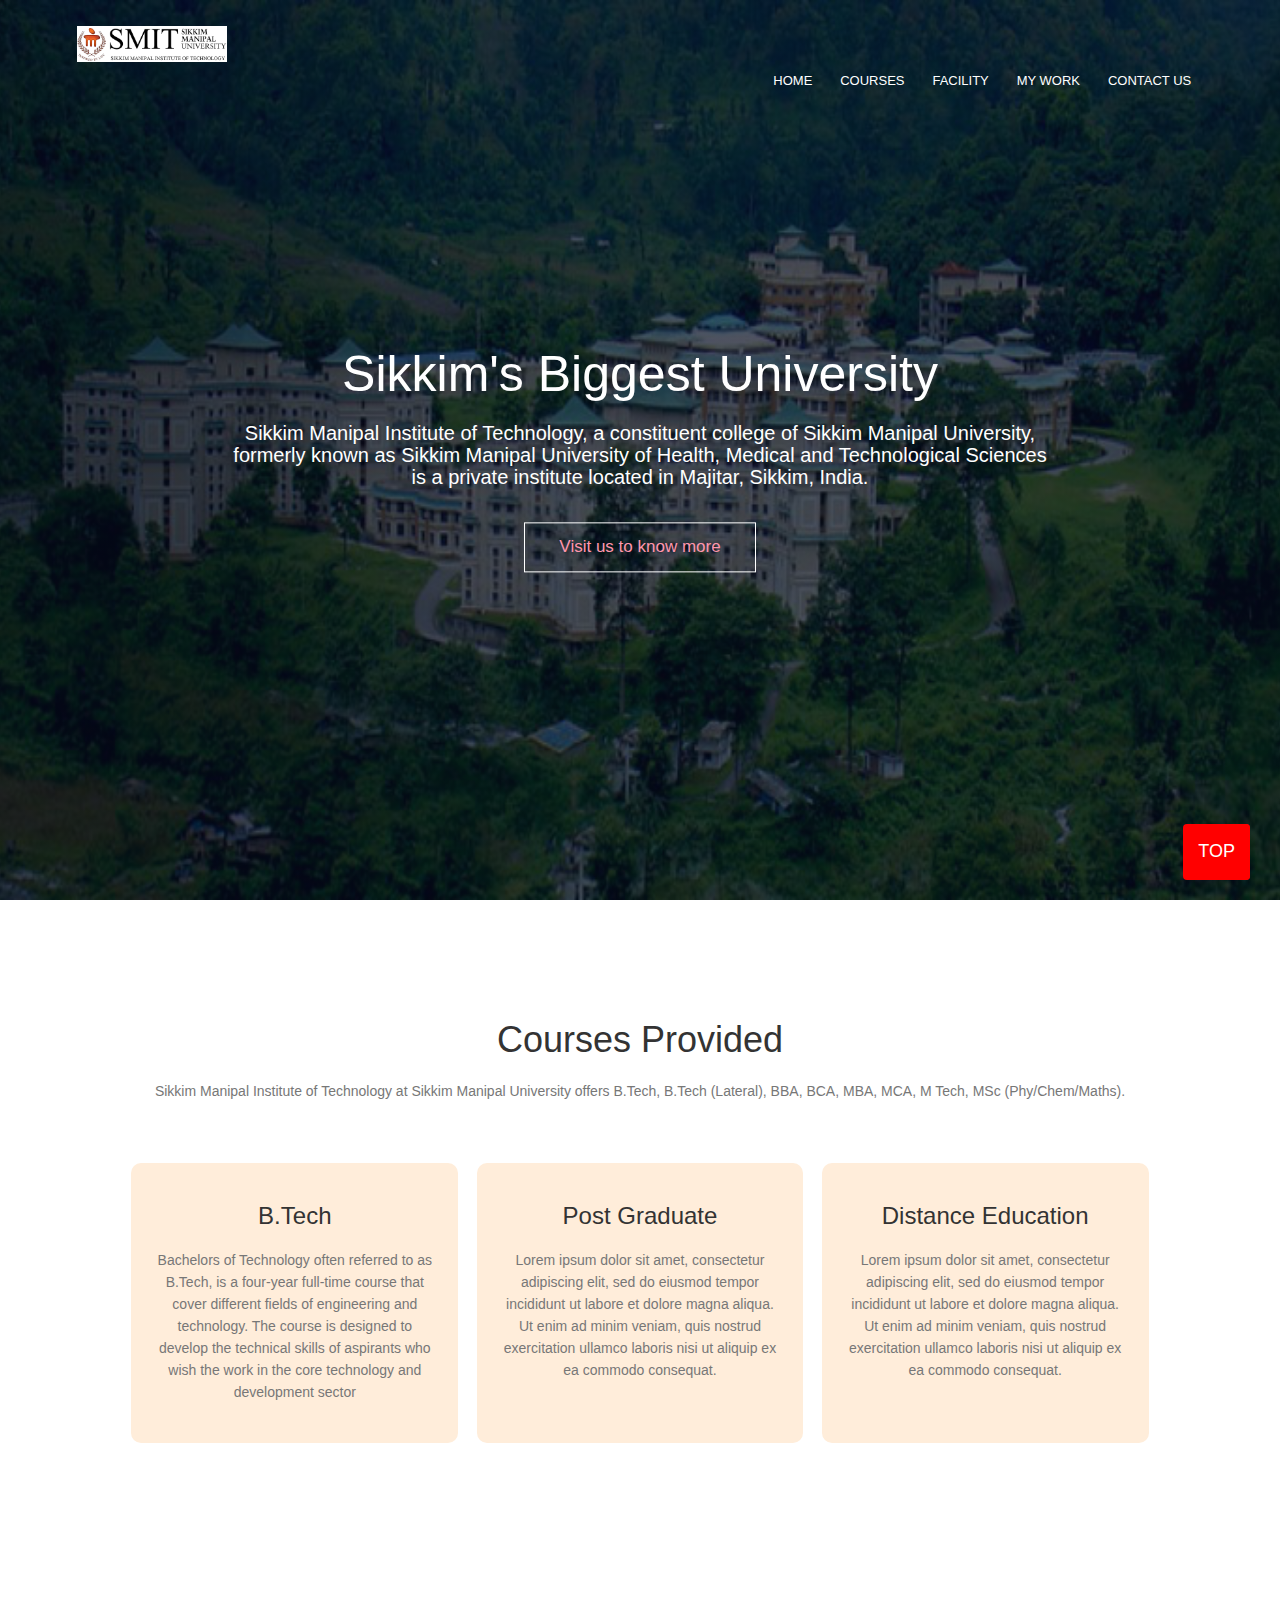
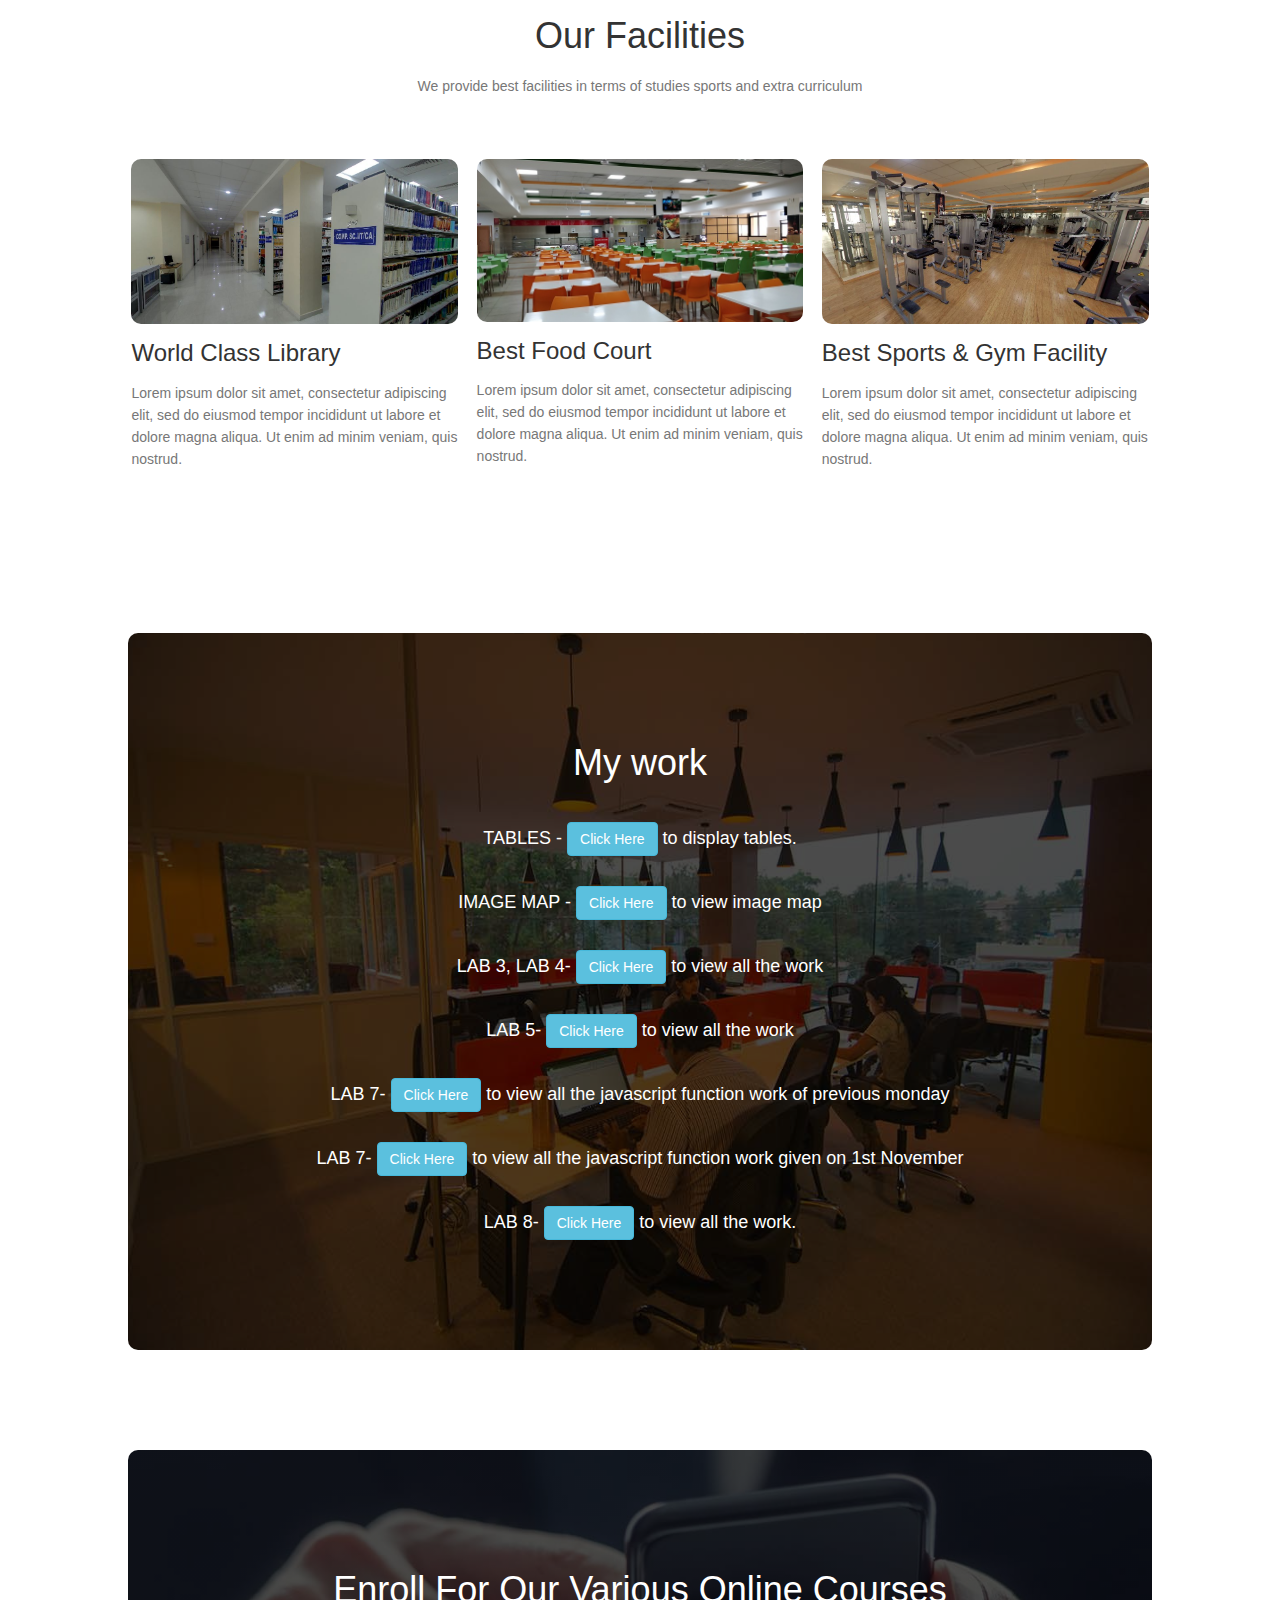
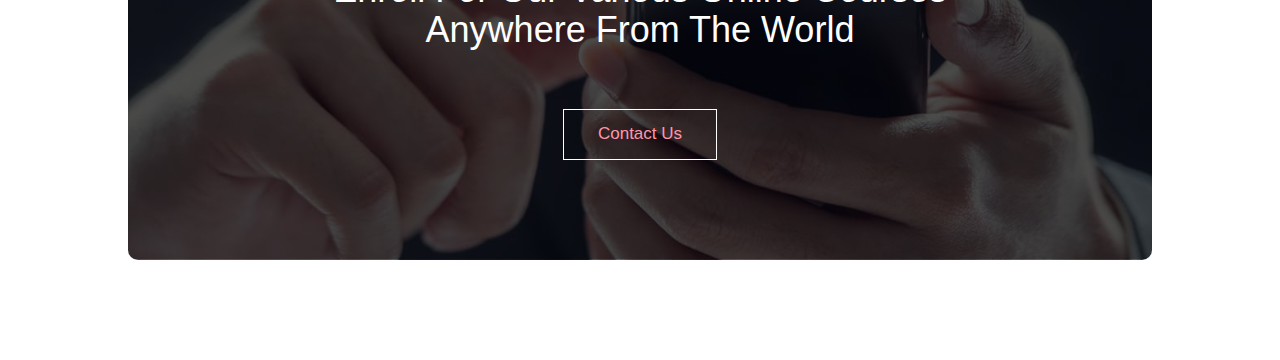
<file: index.html>
<!DOCTYPE html>
<html lang="en" dir="ltr">
  <head>
    <meta charset="utf-8">
    <title>SMIT, MAJHITAR</title>

    <link rel="stylesheet" href="page.css">
    <link rel="stylesheet" href="https://maxcdn.bootstrapcdn.com/bootstrap/3.4.1/css/bootstrap.min.css">
<script src="https://ajax.googleapis.com/ajax/libs/jquery/3.5.1/jquery.min.js"></script>
<script src="https://maxcdn.bootstrapcdn.com/bootstrap/3.4.1/js/bootstrap.min.js"></script>
<script src="https://code.jquery.com/jquery-3.4.1.js"></script>




  </head>
  <body>


    <section class="header">
      <nav>
        <a href="index.html"><img src="images/smitlogo.png">
          <div class="nav-links">
            <ul>
              <li><a href="#home">HOME</a></li>
              <li><a href="#Course">COURSES</a></li>
              <li><a href="#Facility">FACILITY</a></li>
              <li><a href="#Work">MY WORK</a></li>
              <li><a href="#Contact">CONTACT US</a></li>
              </ul>
            </div>
      </nav>
    <div class="text-box" id="home">
      <h1>Sikkim's Biggest University</h1>
      <p>Sikkim Manipal Institute of Technology, a constituent college of Sikkim Manipal University, <br>formerly known as Sikkim Manipal University of Health, Medical and Technological Sciences<br> is a private institute located in Majitar, Sikkim, India.</p>
      <a href="#" class="hero-btn">Visit us to know more</a>
    </div>
  </section>

  <section class="course" id="Course">
    <h1>Courses Provided</h1>
    <p>Sikkim Manipal Institute of Technology at Sikkim Manipal University offers B.Tech, B.Tech (Lateral), BBA, BCA, MBA, MCA, M Tech, MSc (Phy/Chem/Maths).</p>
    <div class="row">


      <div class="course-col">
        <h3>B.Tech</h3>
        <p>Bachelors of Technology often referred to as B.Tech, is a four-year full-time course that cover different fields of engineering and technology. The course is designed to develop the technical skills of aspirants who wish the work in the core technology and development sector</p>
      </div>
      <div class="course-col">
        <h3>Post Graduate</h3>
        <p>Lorem ipsum dolor sit amet, consectetur adipiscing elit, sed do eiusmod tempor incididunt ut labore et dolore magna aliqua. Ut enim ad minim veniam, quis nostrud exercitation ullamco laboris nisi ut aliquip ex ea commodo consequat. </p>
      </div>
      <div class="course-col">
        <h3>Distance Education</h3>
        <p>Lorem ipsum dolor sit amet, consectetur adipiscing elit, sed do eiusmod tempor incididunt ut labore et dolore magna aliqua. Ut enim ad minim veniam, quis nostrud exercitation ullamco laboris nisi ut aliquip ex ea commodo consequat. </p>
      </div>
      </div>
  </section>

  <section class="facilities" id="Facility">
    <h1>Our Facilities</h1>
    <p>We provide best facilities in terms of studies sports and extra curriculum</p>
    <div class="row">
      <div class="facilities-col">
        <img src="images/library.jpg" alt="">
        <h3>World Class Library</h3>
        <p>Lorem ipsum dolor sit amet, consectetur adipiscing elit, sed do eiusmod tempor incididunt ut labore et dolore magna aliqua. Ut enim ad minim veniam, quis nostrud. </p>

      </div>

        <div class="facilities-col">
          <img src="images/marena.jpg" alt="">
          <h3>Best Food Court</h3>
          <p>Lorem ipsum dolor sit amet, consectetur adipiscing elit, sed do eiusmod tempor incididunt ut labore et dolore magna aliqua. Ut enim ad minim veniam, quis nostrud. </p>

        </div>
        <div class="facilities-col">
          <img src="images/gym1.jpg" alt="">
          <h3>Best Sports & Gym Facility</h3>
          <p>Lorem ipsum dolor sit amet, consectetur adipiscing elit, sed do eiusmod tempor incididunt ut labore et dolore magna aliqua. Ut enim ad minim veniam, quis nostrud. </p>

        </div>

    </div>
  </section>
  <section class="cta1" id="Work">
    <h1>My work</h1>
<div class="cta1-col">
<ul>


  <li>TABLES - <a href="table.html" class="btn btn-info" role="button">Click Here</a> to display tables.</li>
  <li style="padding-top: 30px;">IMAGE MAP - <a href="imagemap.html" class="btn btn-info" role="button">Click Here</a> to view image map</li>
    <li style="padding-top: 30px;">LAB 3, LAB 4- <a href="lab3.html" class="btn btn-info" role="button">Click Here</a> to view all the work</li>
  <li style="padding-top: 30px;">LAB 5- <a href="lab5.html" class="btn btn-info" role="button">Click Here</a> to view all the work</li>

    <li style="padding-top: 30px;">LAB 7- <a href="lab7.html" class="btn btn-info" role="button">Click Here</a> to view all the javascript function work of previous monday</li>
      <li style="padding-top: 30px;">LAB 7- <a href="lab7new.html" class="btn btn-info" role="button">Click Here</a> to view all the javascript function work given on 1st November</li>
      <li style="padding-top: 30px;">LAB 8- <a href="lab8.html" class="btn btn-info" role="button">Click Here</a> to view all the work.</li>

</ul>
</div>

  </section>


  <section class="cta" id="Contact">
    <h1>Enroll For Our Various Online Courses <br>Anywhere From The World</h1>
    <a href="" class="hero-btn ">Contact Us</a>

  </section>



  <button type="submit" onclick="topFunction()" id="myBtn" title="Go to top">Top</button>




<a href="" class="hero-btn" onclick="topFunction()" id="myBtn" >TOP</a>


  </body>
  <link rel="stylesheet" href="java.js">
</html>
</file>
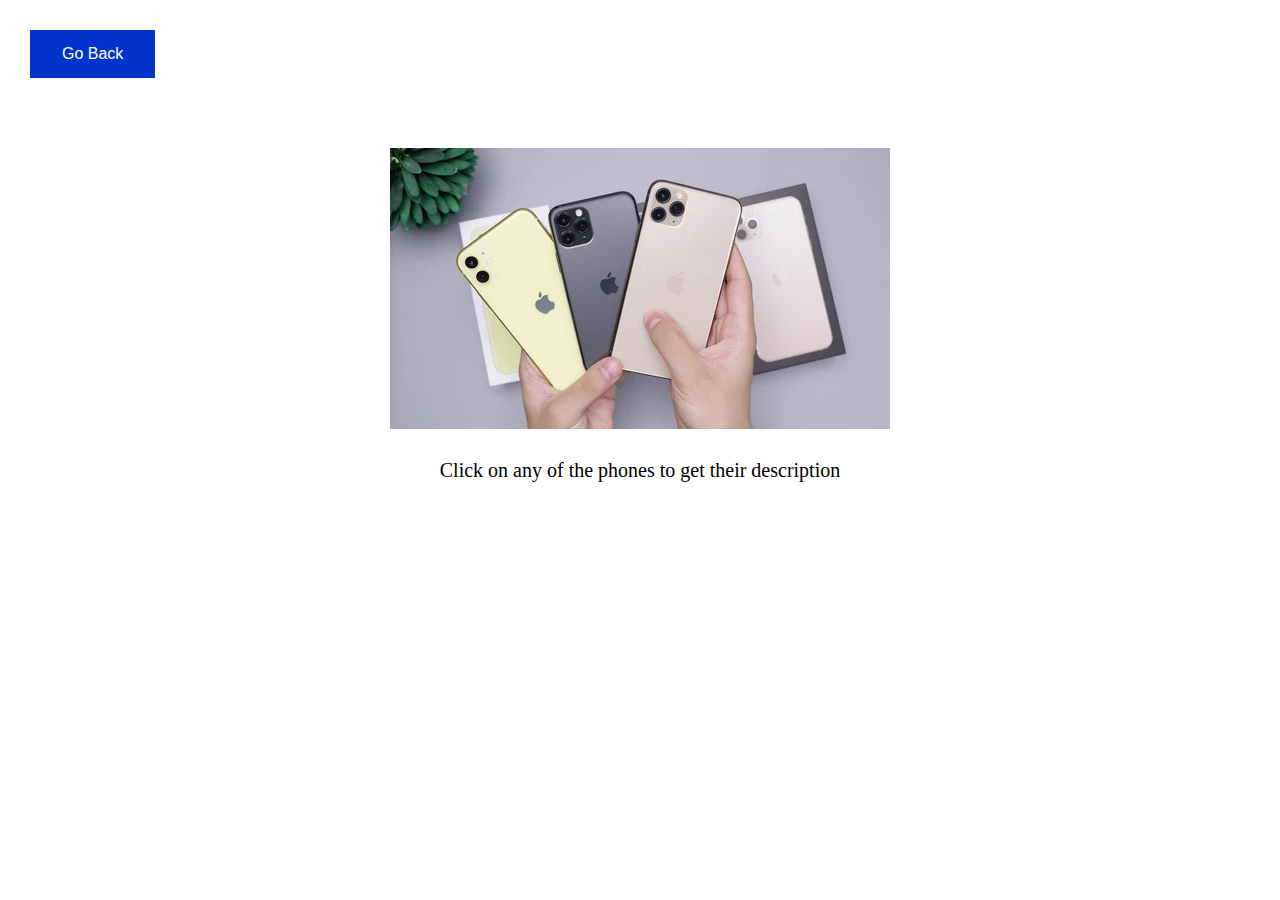
<file: imagemap.html>
<!DOCTYPE html>
<html lang="en" dir="ltr">
  <head>
    <meta charset="utf-8">
    <link rel="stylesheet" href=page.css>
    <title>IMAGE MAP</title>
  </head>
  <body>
    <button class="button" onclick="goBack()">Go Back</button>

  <script>
  function goBack() {
   window.history.back();
  }
  </script>
  <div style="display:flex; justify-content: center; align-items: center; height:100%; margin-top:40px;">
    <img src="images/iphone.webp" usemap="#image-map" >
  </div>

<p style="text-align:center; font-size:20px; margin-top:20px; color:black;">Click on any of the phones to get their description</p>


<map name="image-map">
    <area target="" alt="Iphone 12 mini" title="" href="iphone12mini.html" coords="111,86,159,223" shape="rect">
    <area target="" alt="" title="" href="iphone12pro.html" coords="172,73,227,157" shape="rect">
    <area target="" alt="" title="" href="iphone12promax.html" coords="341,54,247,205" shape="rect">
</map>

  </body>
</html>
</file>
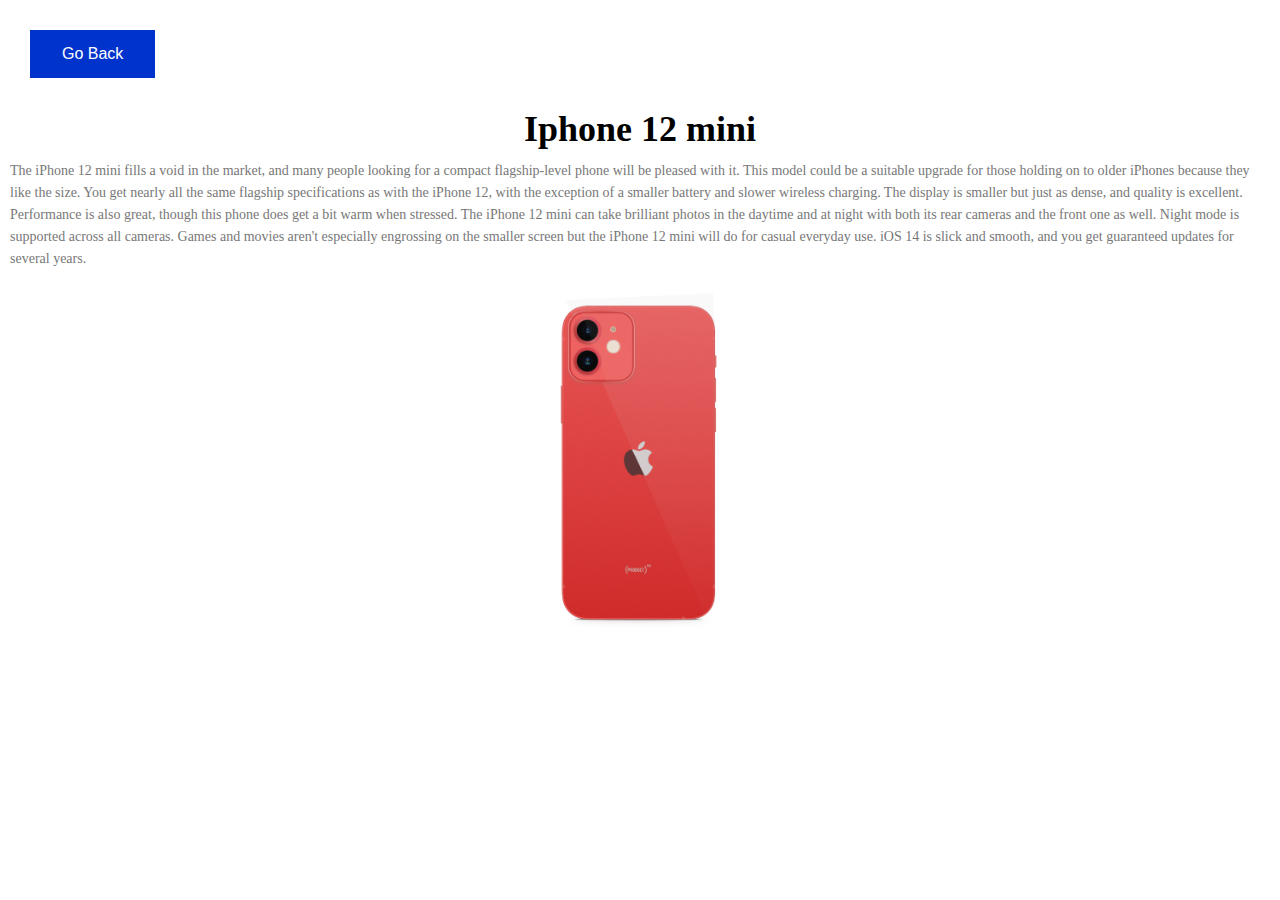
<file: iphone12mini.html>
<!DOCTYPE html>
<html lang="en" dir="ltr">
  <head>
    <meta charset="utf-8">
    <link rel="stylesheet" href="page.css">
    <title>Iphone 12 mini</title>
    <script type="text/javascript">
      alert("You are viewing Iphone 12 mini description");
    </script>
  </head>
  <body>
    <button class="button" onclick="goBack()">Go Back</button>

  <script>
  function goBack() {
   window.history.back();
  }
  </script>
  
    <h1 style="text-align:center;">Iphone 12 mini</h1>
    <p>The iPhone 12 mini fills a void in the market, and many people looking for a compact flagship-level phone will be pleased with it. This model could be a suitable upgrade for those holding on to older iPhones because they like the size. You get nearly all the same flagship specifications as with the iPhone 12, with the exception of a smaller battery and slower wireless charging. The display is smaller but just as dense, and quality is excellent. Performance is also great, though this phone does get a bit warm when stressed. The iPhone 12 mini can take brilliant photos in the daytime and at night with both its rear cameras and the front one as well. Night mode is supported across all cameras. Games and movies aren't especially engrossing on the smaller screen but the iPhone 12 mini will do for casual everyday use. iOS 14 is slick and smooth, and you get guaranteed updates for several years.</p>
    <img src="images/iphone12mini.png" alt="" class="center">
  </body>
</html>
</file>
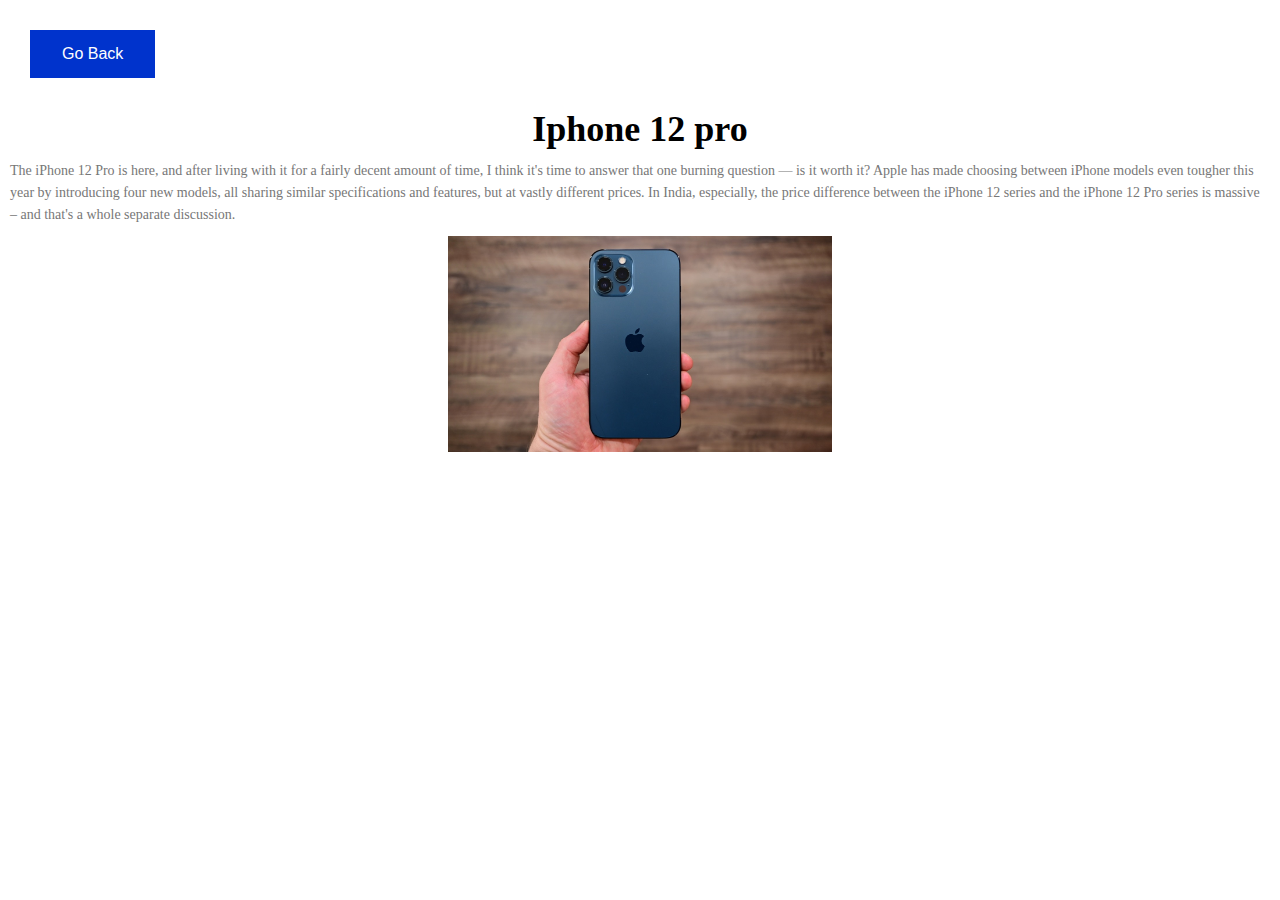
<file: iphone12pro.html>
<!DOCTYPE html>
<html lang="en" dir="ltr">
  <head>
    <meta charset="utf-8">
    <link rel="stylesheet" href="page.css">
    <title>Iphone 12 pro</title>
    <script type="text/javascript">
      alert("You are viewing Iphone 12 pro description");
    </script>
  </head>
  <body>
    <button class="button" onclick="goBack()">Go Back</button>

  <script>
  function goBack() {
   window.history.back();
  }
  </script>
    <h1 style="text-align:center;">Iphone 12 pro</h1>
    <p>The iPhone 12 Pro is here, and after living with it for a fairly decent amount of time, I think it's time to answer that one burning question — is it worth it? Apple has made choosing between iPhone models even tougher this year by introducing four new models, all sharing similar specifications and features, but at vastly different prices. In India, especially, the price difference between the iPhone 12 series and the iPhone 12 Pro series is massive – and that's a whole separate discussion.</p>
    <img src="images\iphone12pro.jpg" alt="" class="center">
  </body>
</html>
</file>
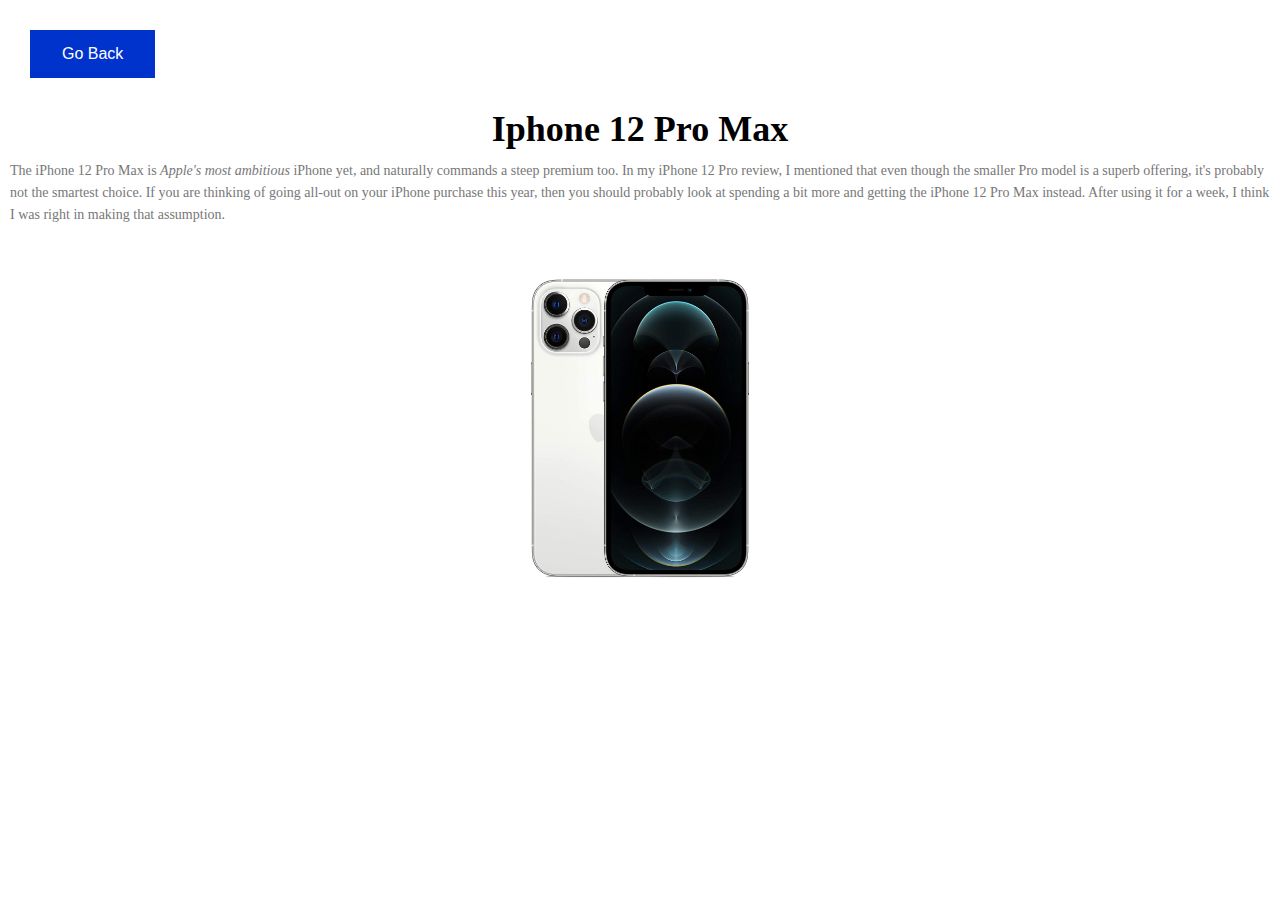
<file: iphone12promax.html>
<!DOCTYPE html>
<html lang="en" dir="ltr">
  <head>
    <meta charset="utf-8">
    <link rel="stylesheet" href="page.css">
    <title>12 Pro Max</title>
    <script type="text/javascript">
      alert("You are viewing Iphone 12 pro max description");
    </script>
  </head>
  <body>
    <button class="button" onclick="goBack()">Go Back</button>

  <script>
  function goBack() {
   window.history.back();
  }
  </script>
    <h1 style="text-align:center;">Iphone 12 Pro Max</h1>
    <p>The iPhone 12 Pro Max is <em>Apple's most ambitious</em> iPhone yet, and naturally commands a steep premium too. In my iPhone 12 Pro review, I mentioned that even though the smaller Pro model is a superb offering, it's probably not the smartest choice. If you are thinking of going all-out on your iPhone purchase this year, then you should probably look at spending a bit more and getting the iPhone 12 Pro Max instead. After using it for a week, I think I was right in making that assumption.</p>
    <img src="images/12Maxpro.jpg" alt="" class="center">
  </body>
</html>
</file>
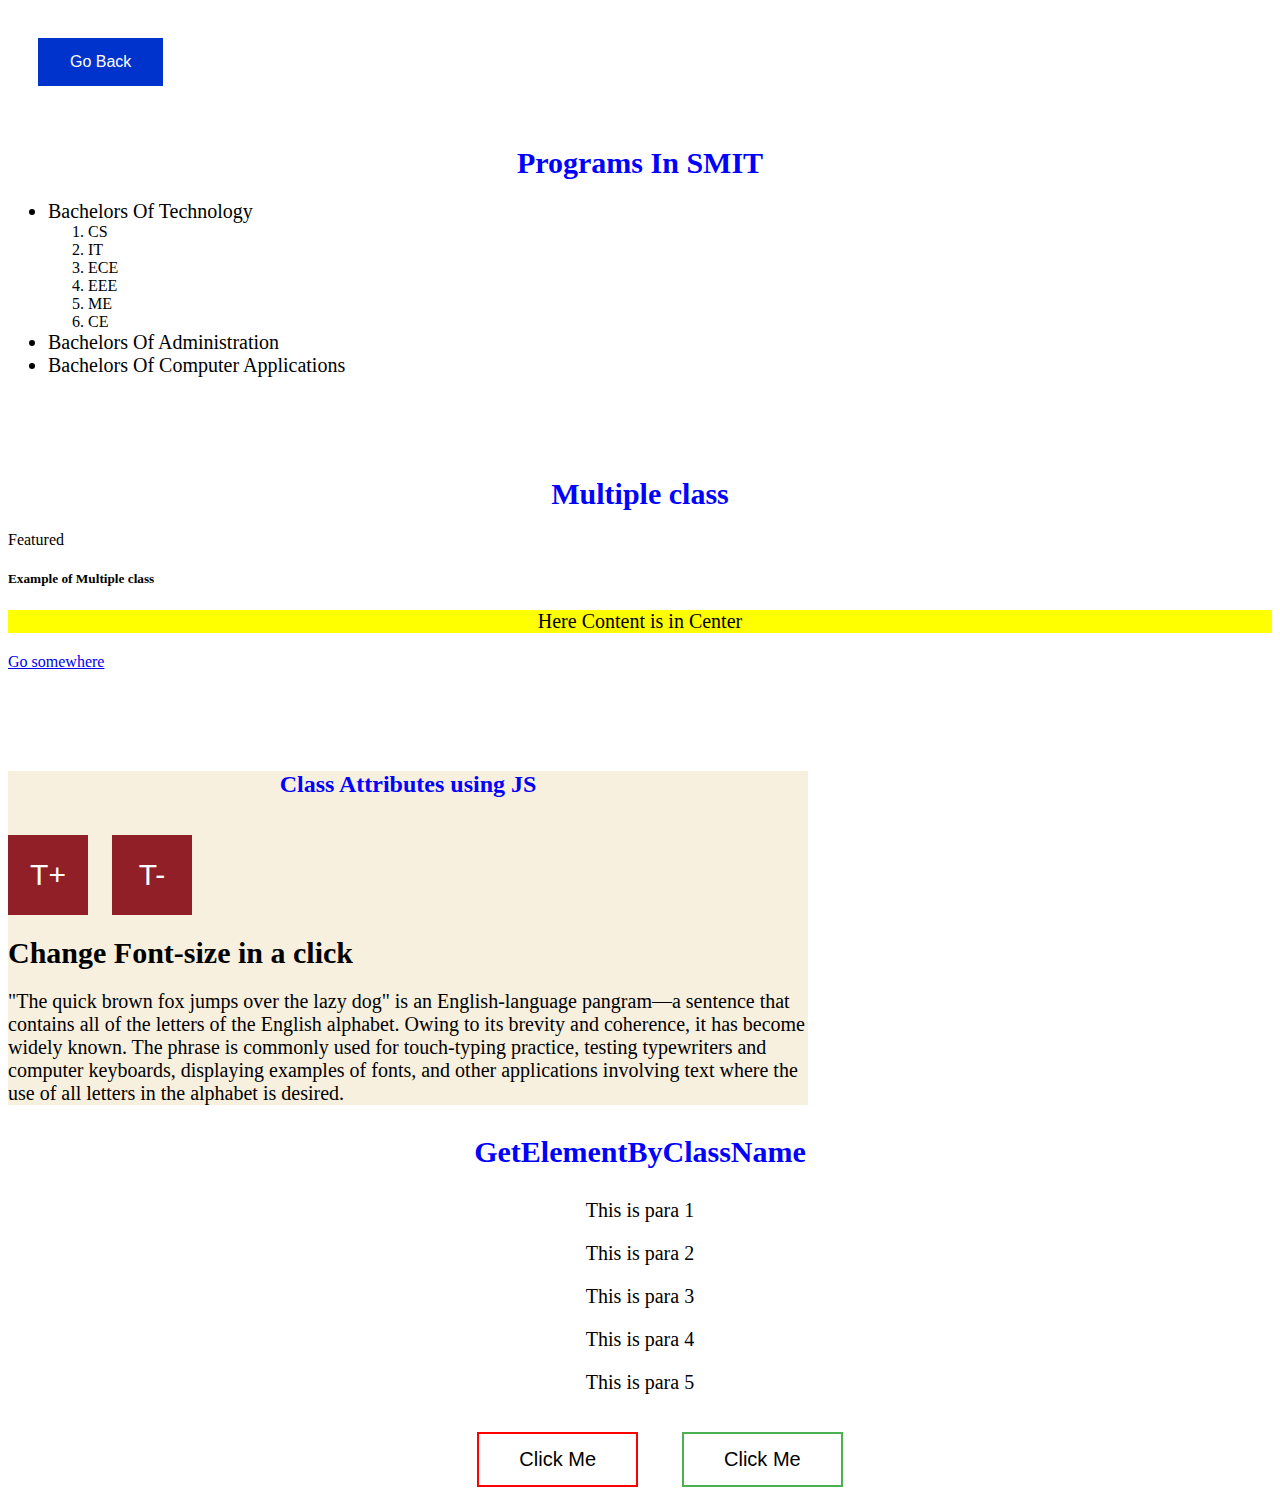
<file: lab3.html>
<!DOCTYPE html>
<html lang="en" dir="ltr">
  <head>
    <link rel="stylesheet" href="new.css">
    <meta charset="utf-8">
    <title></title>
  <link href="https://cdn.jsdelivr.net/npm/bootstrap@5.0.2/dist/css/bootstrap.min.css" rel="stylesheet" integrity="sha384-EVSTQN3/azprG1Anm3QDgpJLIm9Nao0Yz1ztcQTwFspd3yD65VohhpuuCOmLASjC" crossorigin="anonymous">
  <script src="https://cdn.jsdelivr.net/npm/@popperjs/core@2.9.2/dist/umd/popper.min.js" integrity="sha384-IQsoLXl5PILFhosVNubq5LC7Qb9DXgDA9i+tQ8Zj3iwWAwPtgFTxbJ8NT4GN1R8p" crossorigin="anonymous"></script>
  <script src="https://cdn.jsdelivr.net/npm/bootstrap@5.0.2/dist/js/bootstrap.min.js" integrity="sha384-cVKIPhGWiC2Al4u+LWgxfKTRIcfu0JTxR+EQDz/bgldoEyl4H0zUF0QKbrJ0EcQF" crossorigin="anonymous"></script>
  </head>
  <body>
    <button class="button1" onclick="goBack()">Go Back</button>
    <script>
    function goBack() {
     window.history.back();
    }
    </script>
    <h1 style="margin-top:30px;" class="head1 lab3head">Programs In SMIT</h1>
    <ul>
      <li class="listed">Bachelors Of Technology</li>
        <ol>
          <li>CS</li>
          <li>IT</li>
          <li>ECE</li>
          <li>EEE</li>
          <li>ME</li>
          <li>CE</li>
        </ol>

      <li class="listed">Bachelors Of Administration</li>
      <li class="listed">Bachelors Of Computer Applications</li>
    </ul>

    <h1 class="head1 lab3head">Multiple class</h1>
    <div class="card">
  <div class="card-header">
    Featured
  </div>
  <div class="card-body">
    <h5 class="card-title">Example of Multiple class</h5>
    <p class="card-text center color">Here Content is in Center </p>
    <a href="index.html" class="btn btn-primary">Go somewhere</a>
  </div>
</div>

    <div class="container">
      <h2 class="head1 lab3head">Class Attributes using JS</h2>

      <button class="button" onclick="changeFontSize('increase')">T+</button>
      <button class="button" onclick="changeFontSize('decrease')">T-</button>
      <h1 id="h">Change Font-size in a click</h1>
      <p id="p">"The quick brown fox jumps over the lazy dog" is an English-language pangram—a sentence that contains all of the letters of the English alphabet. Owing to its brevity and coherence, it has become widely known. The phrase is commonly used for touch-typing practice, testing typewriters and computer keyboards, displaying examples of fonts, and other applications involving text where the use of all letters in the alphabet is desired.</p>

    </div>

    <div class="new_container">
      <h1 style="color:blue;margin-top:30px;margin-bottom:30px;">GetElementByClassName</h1>
      <p class="mypara">This is para 1</p>
      <p class="mypara2">This is para 2</p>
      <p class="mypara">This is para 3</p>
      <p class="mypara2">This is para 4</p>
      <p class="mypara">This is para 5</p>
<br>
      <button class="new_btn" onclick="changeColor()">Click Me</button>
      <button class="btn1" onclick="changeColor2()">Click Me</button>



    </div>
<script src="java.js">

</script>


  </body>

</html>
</file>
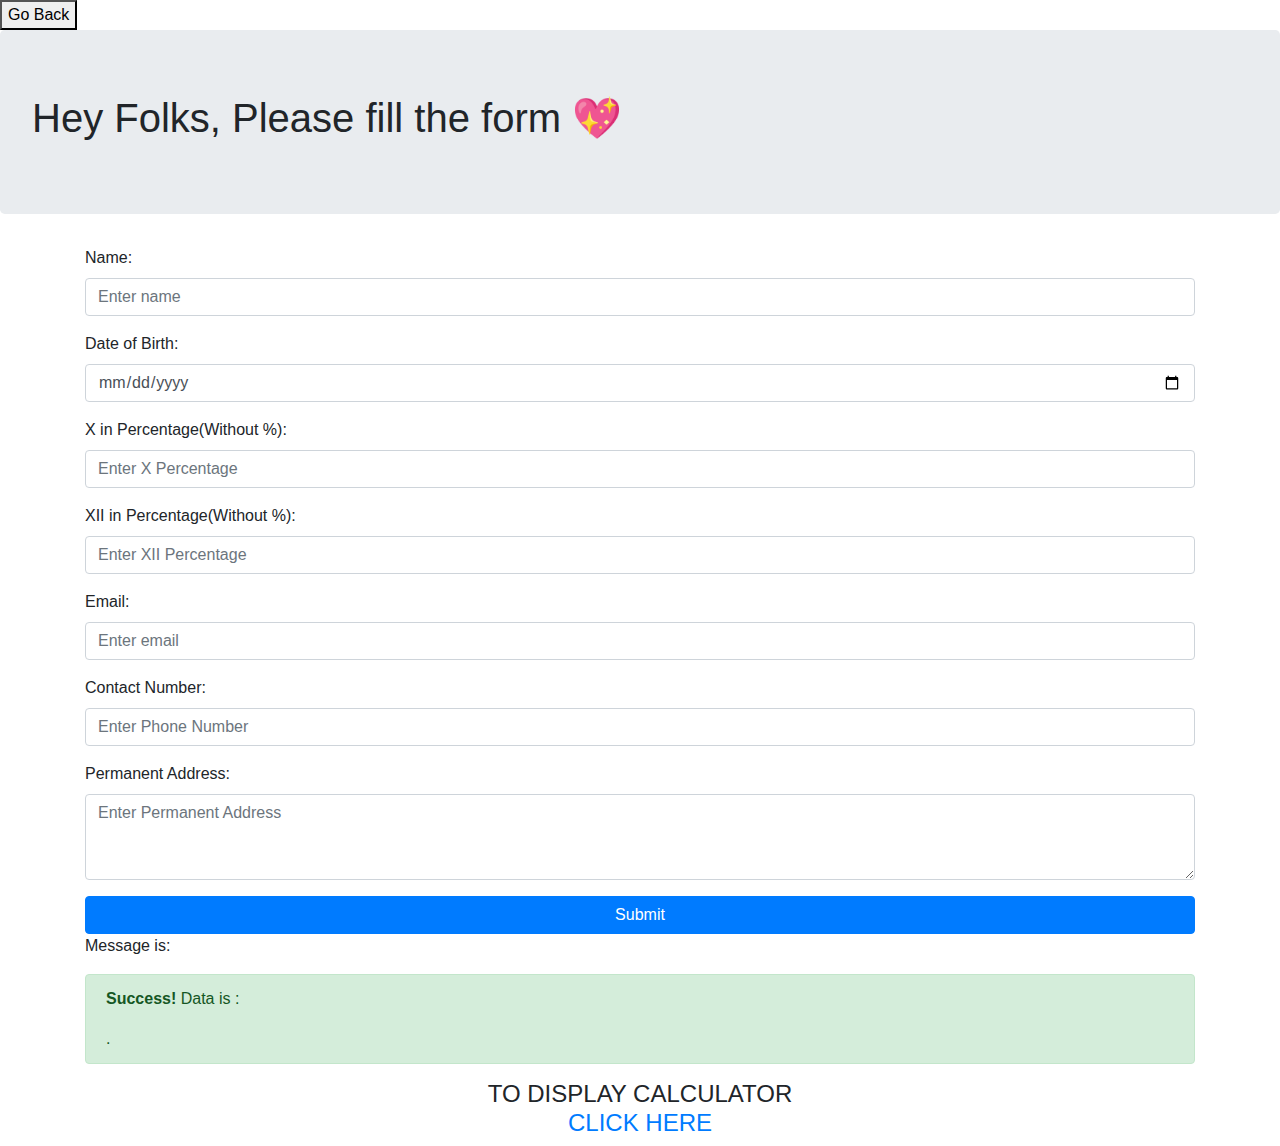
<file: lab5.html>
<!DOCTYPE html>
<html lang="en" dir="ltr">
  <head>
    <meta charset="utf-8">
    <title>LAB5</title>
    <link rel="stylesheet" href="https://maxcdn.bootstrapcdn.com/bootstrap/4.5.2/css/bootstrap.min.css">
    <script src="https://ajax.googleapis.com/ajax/libs/jquery/3.5.1/jquery.min.js"></script>
    <script src="https://cdnjs.cloudflare.com/ajax/libs/popper.js/1.16.0/umd/popper.min.js"></script>
    <script src="https://maxcdn.bootstrapcdn.com/bootstrap/4.5.2/js/bootstrap.min.js"></script>
  </head>
  <body>

    <button class="button" onclick="goBack()">Go Back</button>

    <div class="jumbotron" data-aos="zoom-in">
        <h1>Hey Folks, Please fill the form 💖</h1>
    </div>
    <div class="container" data-aos="zoom-in">

        <div class="form-group">
            <label for="Name">Name:</label>
            <input type="name" class="form-control" id="name" placeholder="Enter name" name="name" required>
        </div>
        <div class="form-group">
            <label for="date">Date of Birth:</label>
            <input type="date" class="form-control" id="date" placeholder="Enter DOB" name="date" required>
        </div>
        <div class="form-group">
            <label for="class10">X in Percentage(Without %):</label>
            <input type="number" class="form-control" id="class10" placeholder="Enter X Percentage " name="class10"
                required>
        </div>
        <div class="form-group">
            <label for="class12">XII in Percentage(Without %):</label>
            <input type="number" class="form-control" id="class12" placeholder="Enter XII Percentage" name="class12"
                required>
        </div>
        <div class="form-group">
            <label for="email">Email:</label>
            <input type="email" class="form-control" id="email" placeholder="Enter email" name="email" required>
        </div>
        <div class="form-group">
            <label for="phone">Contact Number:</label>
            <input type="number" class="form-control" id="phone" placeholder="Enter Phone Number" name="phone" required>
        </div>
        <div class="form-group">
            <label for="address">Permanent Address:</label>
            <textarea class="form-control" rows="3" id="address" placeholder="Enter Permanent Address"
                name="address"></textarea>
        </div>
        <input type="submit" onClick="submit()" class="btn btn-primary btn-block" />
        <!-- <button type="submit" onClick="submit()" class="btn btn-primary btn-block">Submit</button> -->
        <p> Message is: </p>
        <div class="alert alert-success">
            <p><strong>Success!</strong> Data is : <span id="display_message"></span> </p>.
        </div>
        <script>
            function submit() {
                var name = document.getElementById("name").value;
                var date = document.getElementById("date").value;
                var class10 = document.getElementById("class10").value;
                var class12 = document.getElementById("class12").value;
                var email = document.getElementById("email").value;
                var phone = document.getElementById("phone").value;
                var address = document.getElementById("address").value;

                const msg = "Name: " + name + "      Email: " + email + "      Contact No: " + phone + "    Address: " + address + "\n DOB: " + date + "    Class X: " + class10 + "     Class XII: " + class12;

                document.getElementById("display_message").innerHTML = msg;
            }
        </script>
        <script>
        function goBack() {
         window.history.back();
        }
        </script>




      <h4 style="text-align:center">TO DISPLAY CALCULATOR  <br><a href="calculator.html">CLICK HERE</a><h4>



  </body>
</html>
</file>
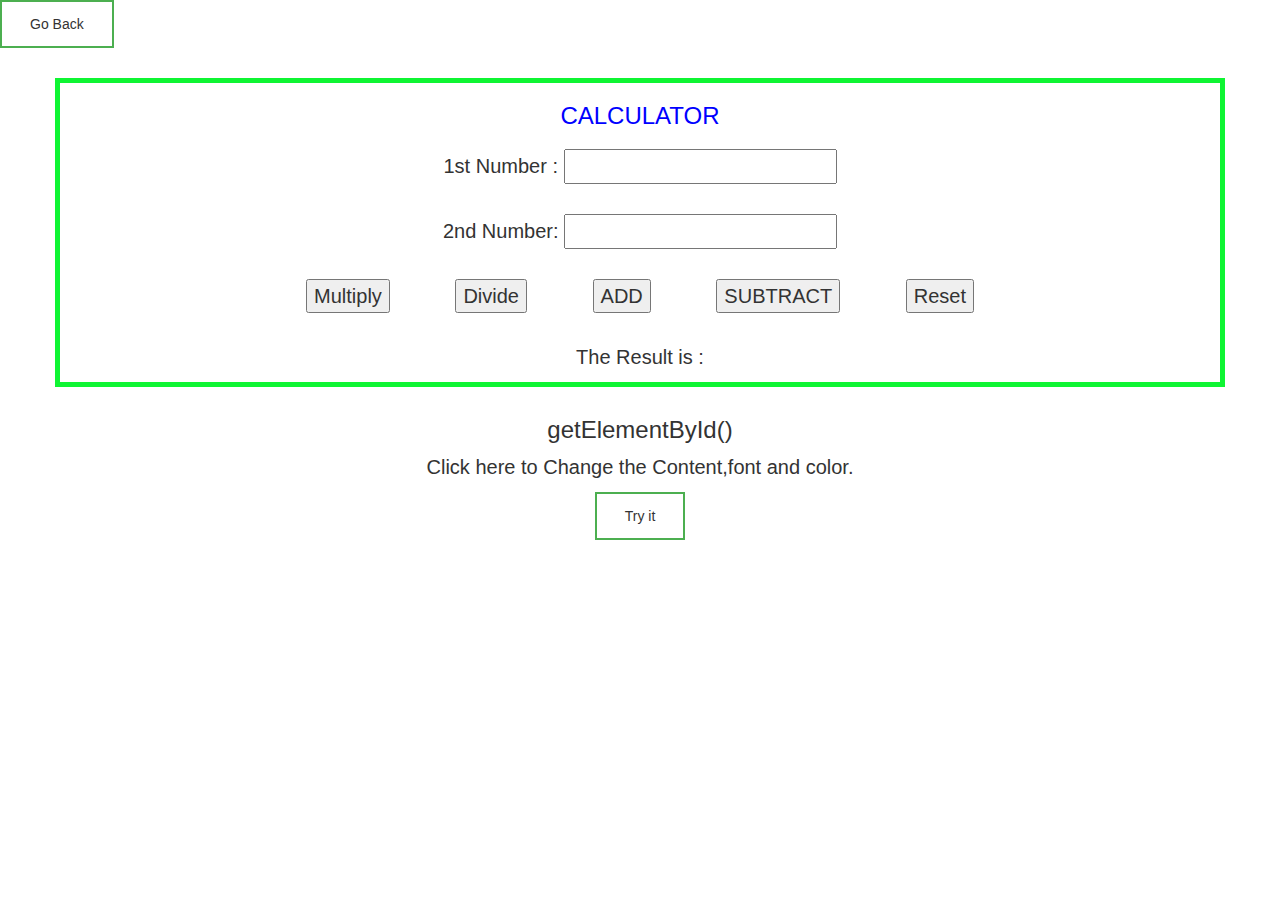
<file: lab6.html>
<!DOCTYPE html>
<html lang="en" dir="ltr">
  <head>
    <meta charset="utf-8">
      <link rel="stylesheet" href="lab6.css">
      <link rel="stylesheet" href="https://maxcdn.bootstrapcdn.com/bootstrap/3.4.1/css/bootstrap.min.css">

    <title>LAB 6</title>
  </head>
  <body>
    <button class="button1" onclick="goBack()">Go Back</button>
    <script>
    function goBack() {
     window.history.back();
    }


    </script>
    <div class="container">


    <form class="form">
      <h3 style="margin-bottom:20px;color:blue;">CALCULATOR</h3>
1st Number : <input type="text" id="firstNumber" /><br>
2nd Number: <input style="margin-top:30px;" type="text" id="secondNumber" /><br>
<input type="button" style="margin:30px;" onClick="multiplyBy()" Value="Multiply" />
<input type="button" style="margin:30px;" onClick="divideBy()" Value="Divide" />
  <input type="button"  style="margin:30px;" onClick="AddBy()" Value="ADD" />
  <input type="button" style="margin:30px;" onClick="SUBTRACTBy()" Value="SUBTRACT" />
    <input type="reset"style="margin:30px;" value="Reset">

</form>
<p>The Result is : <br>
<span id = "result"></span>
</p>
  </div>

  <div class="Element">
    <h3>getElementById()</h3>
    <p id="changetext" style="font-size:20px;"> Click here to Change the Content,font and color. </p>

    <button type="button" id="button" name="button">Try it</button>

  </div>

    <script src="test.js">

    </script>

  </body>
</html>
</file>
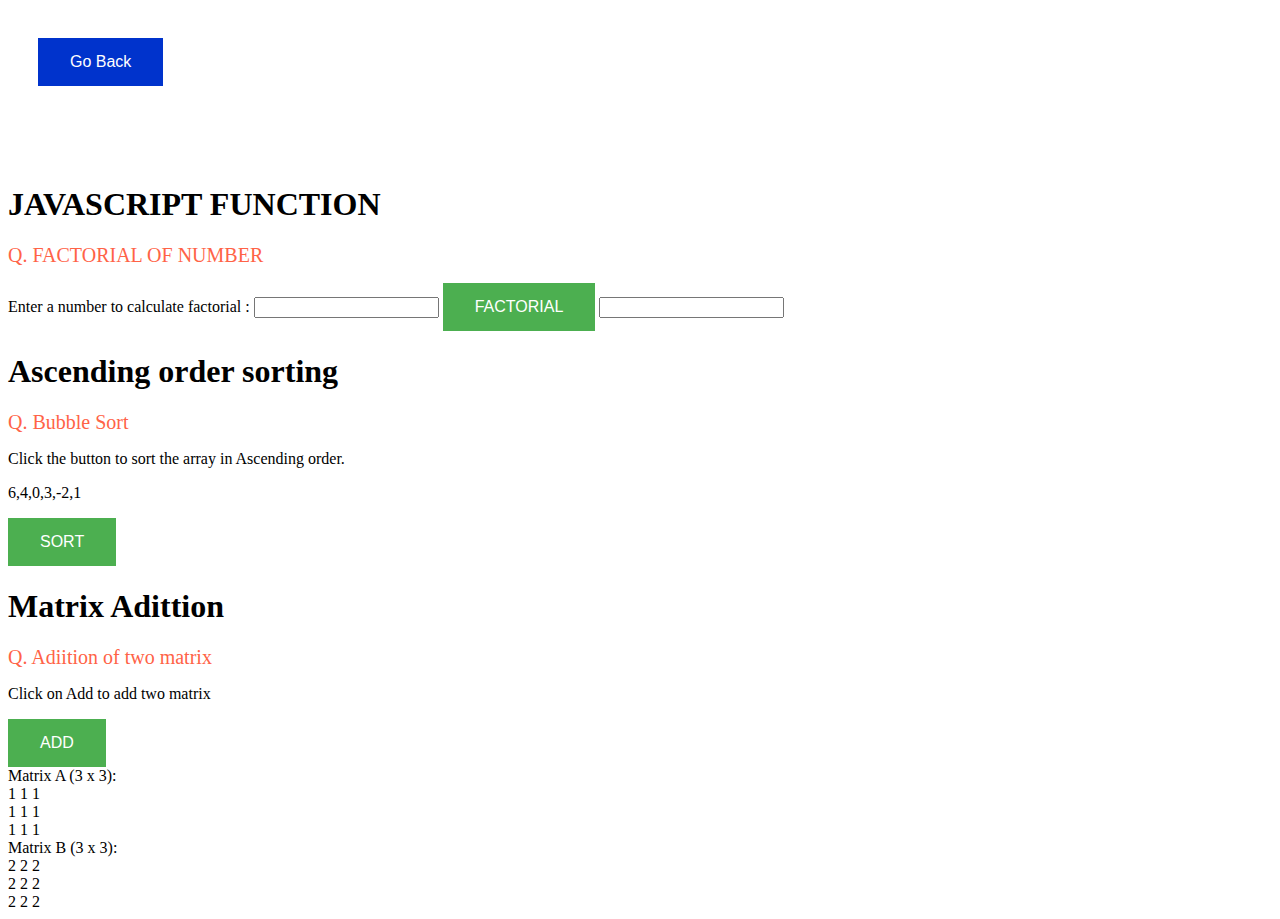
<file: lab7.html>
<!DOCTYPE html>
<html lang="en" dir="ltr">
  <head>
    <meta charset="utf-8">
    <title></title>
    <link rel="stylesheet" href="lab7.css">
  </head>
  <body>
    <button class="button" onclick="goBack()">Go Back</button>
    <script>
    function goBack() {
     window.history.back();
    }
    </script>


    
    <h1 style="margin-top:70px;">JAVASCRIPT FUNCTION</h1>
    <p><span style="color:Tomato; font-size:20px;">Q. FACTORIAL OF NUMBER</span></p>
    Enter a number to calculate factorial : <input id="num" >
    <button style="background-color: #4CAF50; cursor:pointer;  border: none;  color: white; padding: 15px 32px;  text-align: center;text-decoration: none;display: inline-block;font-size: 16px;" onclick="factorial()">FACTORIAL</button>
    <input id="answer">





  <h1>Ascending order sorting</h1>
  <p><span style="color:Tomato; font-size:20px;">Q. Bubble Sort</span></p>
	<p>Click the button to sort the array in Ascending order.</p>
  	<p id="sort"></p>
	<button style="background-color: #4CAF50; cursor:pointer;  border: none;  color: white; padding: 15px 32px;  text-align: center;text-decoration: none;display: inline-block;font-size: 16px;" onclick="myFunction()"> SORT </button>



  <h1>Matrix Adittion</h1>
  <p><span style="color:Tomato; font-size:20px;">Q. Adiition of two matrix</span></p>
  <p id="res"></p>
  <p id="res2"></p>
  <p>Click on Add to add two matrix</p>
    <button style="background-color: #4CAF50; cursor:pointer;  border: none;  color: white; padding: 15px 32px;  text-align: center;text-decoration: none;display: inline-block;font-size: 16px;" onclick="add()"> ADD </button><br>







    <script src ="lab7.js">

    </script>

  </body>
</html>
</file>
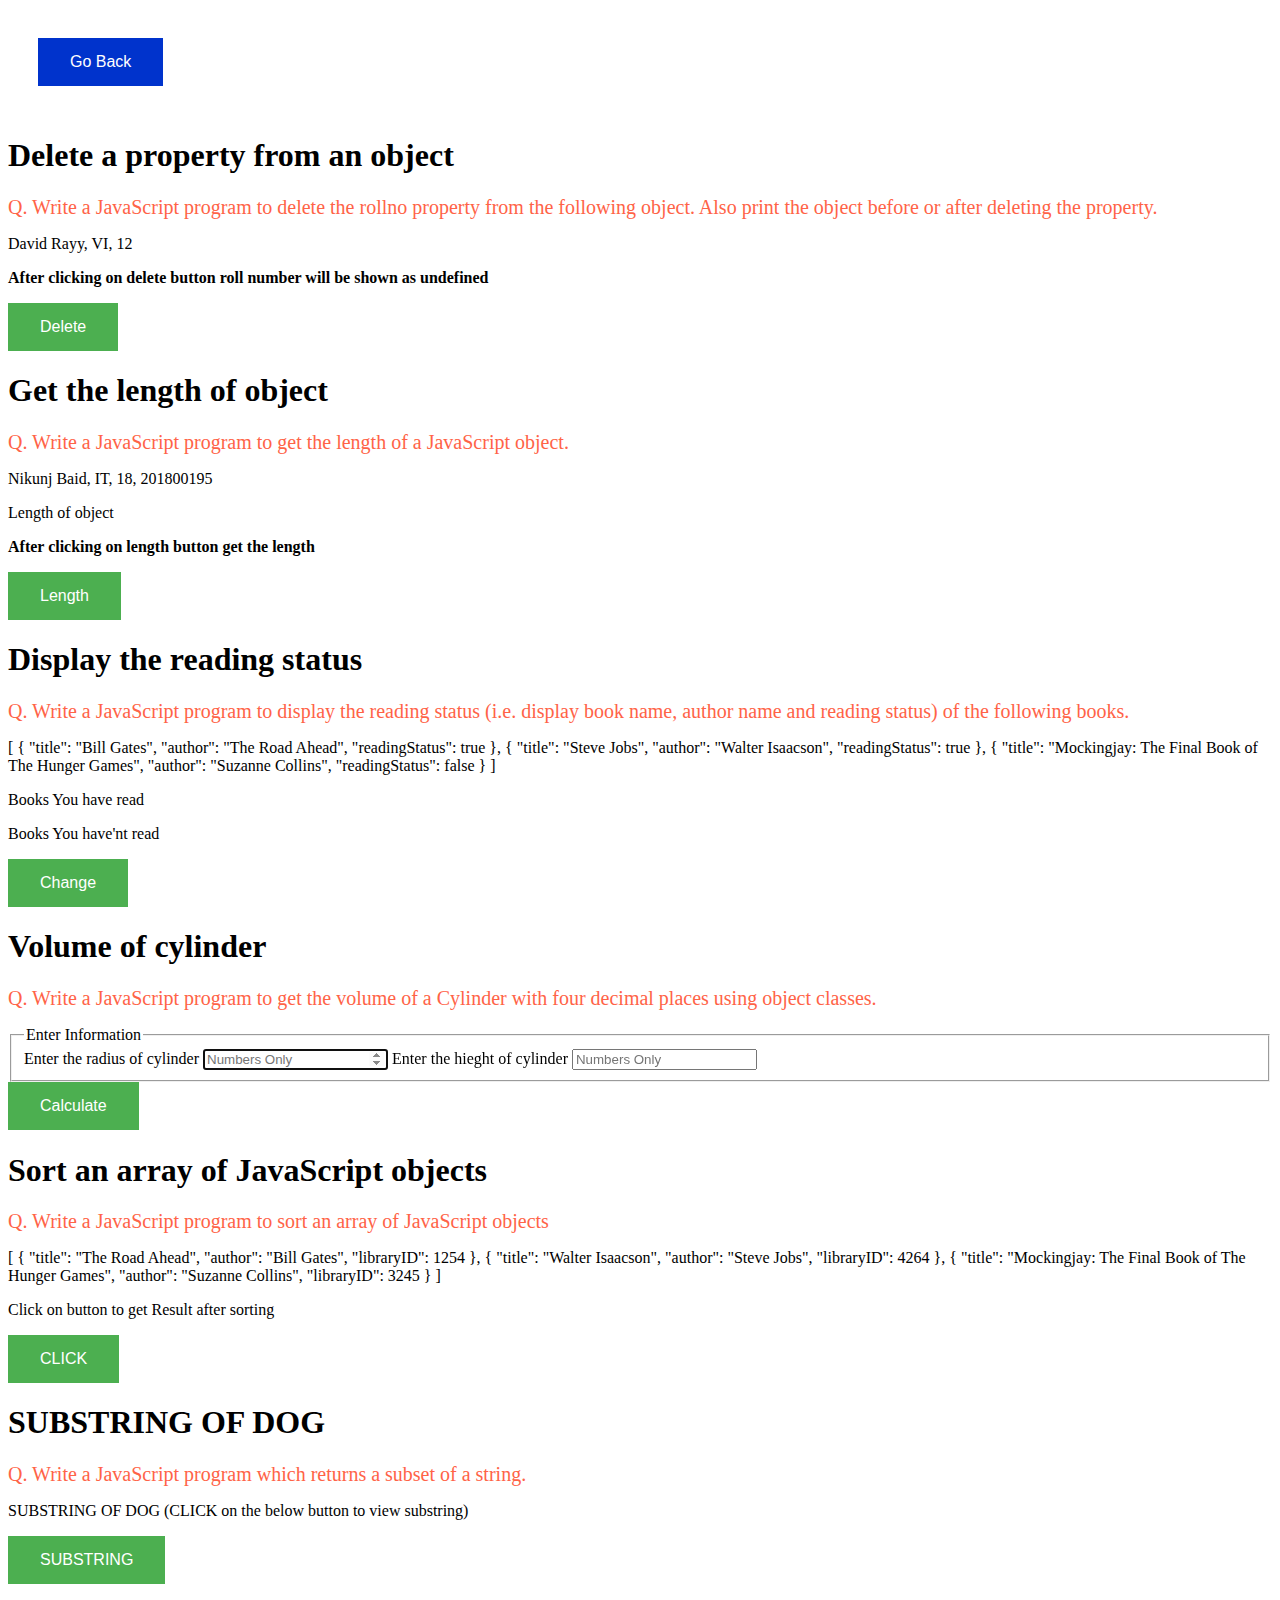
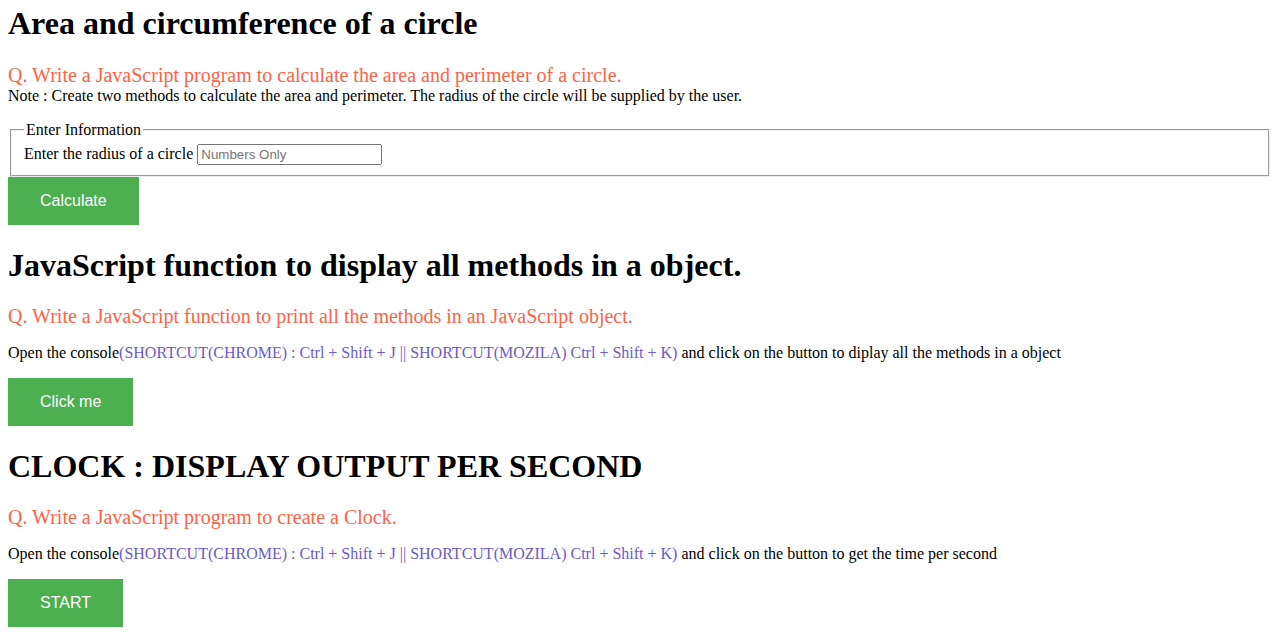
<file: lab7new.html>
<!DOCTYPE html>
<html lang="en" dir="ltr">
  <head>
    <meta charset="utf-8">
    <title>JAVASCRIPT FUNCTION</title>
      <link rel="stylesheet" href="lab7.css">
  </head>
  <body>

    <button class="button" onclick="goBack()">Go Back</button>
    <script>
    function goBack() {
     window.history.back();
    }
    </script>


    <!-- IDEA: Delete a property from object -->


    <h1>Delete a property from an object</h1>
    <p><span style="color:Tomato; font-size:20px;">Q. Write a JavaScript program to delete the rollno property from the following object. Also print the object before or after deleting the property.</span></p>
    <p id="obj"></p>
    <p><b>After clicking on delete button roll number will be shown as undefined</b></p>
    <button style="background-color: #4CAF50; cursor:pointer;  border: none;  color: white; padding: 15px 32px;  text-align: center;text-decoration: none;display: inline-block;font-size: 16px;" onclick="Remove()"> Delete </button>

    <!-- IDEA: Get the length of above object -->

    <h1>Get the length of object</h1>
    <p><span style="color:Tomato; font-size:20px;">Q. Write a JavaScript program to get the length of a JavaScript object.</span></p>
    <p id="abc"></p>
    <p id="xyz">Length of object</p>
    <p><b>After clicking on length button get the length</b></p>
    <button style="background-color: #4CAF50; cursor:pointer;  border: none;  color: white; padding: 15px 32px;  text-align: center;text-decoration: none;display: inline-block;font-size: 16px;" onclick="Length()"> Length </button>

<!-- IDEA: Display the reading status -->

<h1>Display the reading status</h1>
<p><span style="color:Tomato; font-size:20px;">Q. Write a JavaScript program to display the reading status (i.e. display book name, author name and reading status) of the following books.</span></p>
<p id="see"></p>
  <p id="text">Books You have read</p>

  <p id="text1">Books You have'nt read</p>

  <button style="background-color: #4CAF50; cursor:pointer;  border: none;  color: white; padding: 15px 32px;  text-align: center;text-decoration: none;display: inline-block;font-size: 16px;" onclick="Change()">Change</button>

<!-- IDEA: VOlume of cylinder -->
  <form id="register">

  	<h1>Volume of cylinder</h1>
    <p><span style="color:Tomato; font-size:20px;">Q. Write a JavaScript program to get the volume of a Cylinder with four decimal places using object classes.</span></p>
  	<fieldset>
  		<legend>Enter Information</legend>
  		<div>
  			<label >Enter the radius of cylinder
  			<input id="radi" name="rad" type="number" placeholder="Numbers Only" required autofocus>
  			</label>
        <label >Enter the hieght of cylinder
  			<input id="height" name="rad" type="number" placeholder="Numbers Only" required autofocus>
  			</label>
  		</div>


  	</fieldset>


  		<div>
  			<input style="background-color: #4CAF50; cursor:pointer;  border: none;  color: white; padding: 15px 32px;  text-align: center;text-decoration: none;display: inline-block;font-size: 16px;"id="calculate" name="calculate" type="button" value="Calculate" onClick='Cylinder();'>
  		</div>

  </form>

<!-- IDEA:Sort an array of JavaScript objects  -->

<h1>Sort an array of JavaScript objects</h1>
<p><span style="color:Tomato; font-size:20px;">Q. Write a JavaScript program to sort an array of JavaScript objects</span></p>
<p id="seen"></p>
<p id="result">Click on button to get Result after sorting</p>
<button style="background-color: #4CAF50; cursor:pointer;  border: none;  color: white; padding: 15px 32px;  text-align: center;text-decoration: none;display: inline-block;font-size: 16px;" onclick="answer()">CLICK</button>

<!-- IDEA: SUBSTRING OF WORD:DOG -->

<h1>SUBSTRING OF DOG</h1>
<p><span style="color:Tomato; font-size:20px;">Q. Write a JavaScript program which returns a subset of a string.</span></p>
<p id="newText">SUBSTRING OF DOG (CLICK on the below button to view substring)</p>
<button style="background-color: #4CAF50; cursor:pointer;  border: none;  color: white; padding: 15px 32px;  text-align: center;text-decoration: none;display: inline-block;font-size: 16px;" onclick="substring()">SUBSTRING</button>


<!-- IDEA: CALCULATE AREA AND PERIMETER OF CIRCLE -->
<form id="register">
	<h1>Area and circumference of a circle</h1>
  <p><span style="color:Tomato; font-size:20px;">Q. Write a JavaScript program to calculate the area and perimeter of a circle.</span><br>
    Note : Create two methods to calculate the area and perimeter. The radius of the circle will be supplied by the user.</p>
	<fieldset>
		<legend>Enter Information</legend>
		<div>
			<label >Enter the radius of a circle
			<input id="rad" name="rad" type="number" placeholder="Numbers Only" required autofocus>
			</label>
		</div>


	</fieldset>


		<div>
			<input style="background-color: #4CAF50; cursor:pointer;  border: none;  color: white; padding: 15px 32px;  text-align: center;text-decoration: none;display: inline-block;font-size: 16px;"id="calculate" name="calculate" type="button" value="Calculate" onClick='Circle();'>
		</div>

</form>
<!-- IDEA: JavaScript function to display all methods in a object. -->
<h1>JavaScript function to display all methods in a object.</h1>
<p><span style="color:Tomato; font-size:20px;">Q. Write a JavaScript function to print all the methods in an JavaScript object.</span></p>
<p>Open the console<span style="color:SlateBlue">(SHORTCUT(CHROME) : Ctrl + Shift + J || SHORTCUT(MOZILA) Ctrl + Shift + K)</span> and click on the button to diplay all the methods in a object</p>

<button style="background-color: #4CAF50; cursor:pointer;  border: none;  color: white; padding: 15px 32px;  text-align: center;text-decoration: none;display: inline-block;font-size: 16px;" onclick="greet()">Click me</button>



<!-- IDEA: CLOCK Per SECOND -->
<h1>CLOCK : DISPLAY OUTPUT PER SECOND</h1>
<p><span style="color:Tomato; font-size:20px;">Q. Write a JavaScript program to create a Clock.</span></p>
<p>Open the console<span style="color:SlateBlue">(SHORTCUT(CHROME) : Ctrl + Shift + J || SHORTCUT(MOZILA) Ctrl + Shift + K)</span> and click on the button to get the time per second</p>
<button style="background-color: #4CAF50; cursor:pointer;  border: none;  color: white; padding: 15px 32px;  text-align: center;text-decoration: none;display: inline-block;font-size: 16px;" onclick="clock()">START</button>


    <script src="lab7new.js">

    </script>
  </body>
</html>
</file>
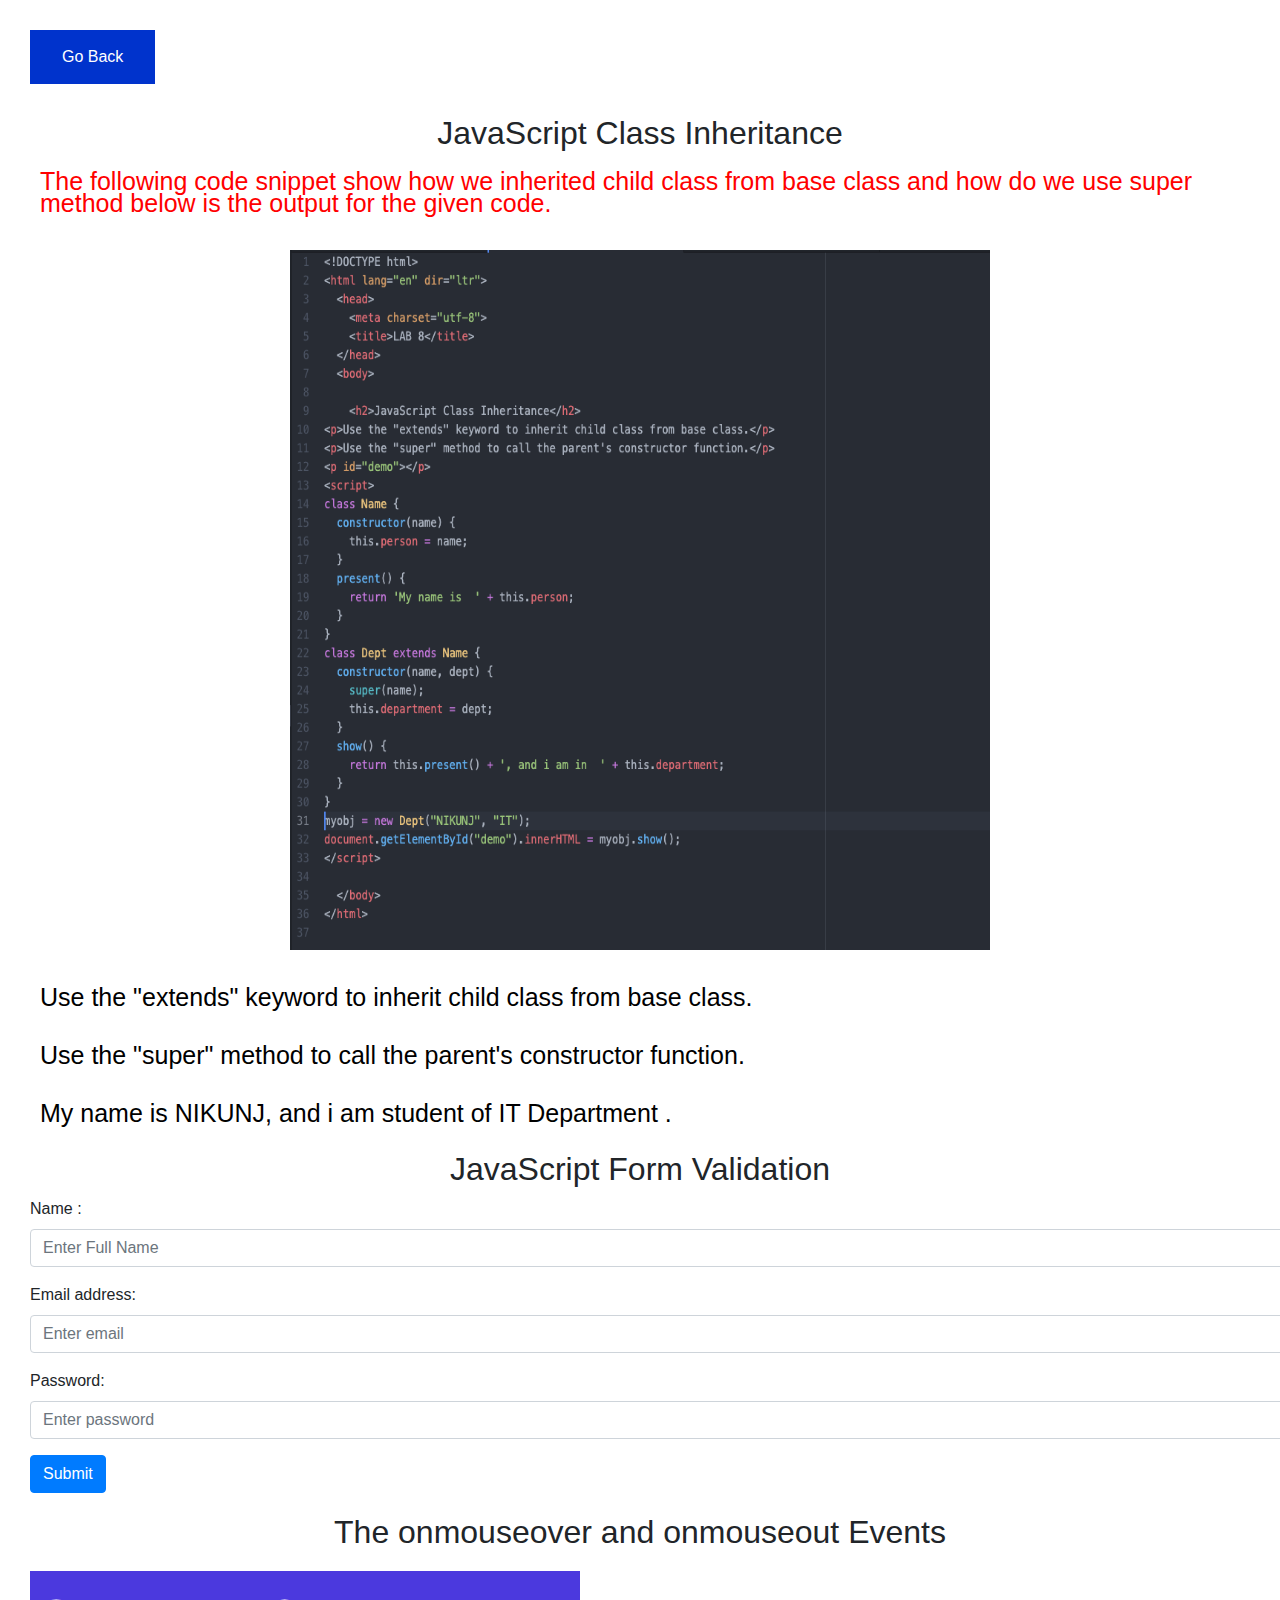
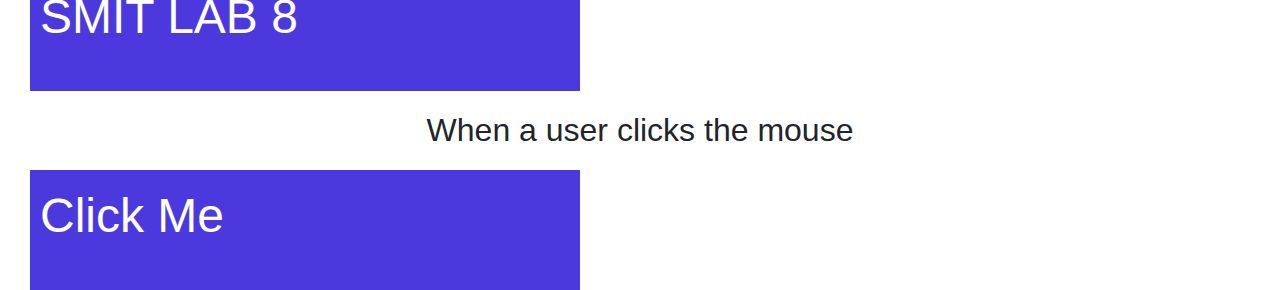
<file: lab8.html>
<!DOCTYPE html>
<html lang="en" dir="ltr">
  <head>
    <meta charset="utf-8">
    <title>LAB 8</title>
    <link rel="stylesheet" href=page.css>
    <link rel="stylesheet" href="https://maxcdn.bootstrapcdn.com/bootstrap/4.5.2/css/bootstrap.min.css">
    <script src="https://ajax.googleapis.com/ajax/libs/jquery/3.5.1/jquery.min.js"></script>
    <script src="https://cdnjs.cloudflare.com/ajax/libs/popper.js/1.16.0/umd/popper.min.js"></script>
    <script src="https://maxcdn.bootstrapcdn.com/bootstrap/4.5.2/js/bootstrap.min.js"></script>
  </head>
  <body>
    <button class="button" onclick="goBack()">Go Back</button>

  <script>
  function goBack() {
   window.history.back();
  }
  </script>

    <h2 style="text-align:center">JavaScript Class Inheritance</h2>
    <p  style="color:red;font-size:25px;margin-left: 30px; margin-right: 30px;">The following code snippet show how we inherited child class from base class and how do we use super method below is the output for the given code.</p>

    <p class="aligncenter"><img src="images/Lab8.jpg" alt=""  width="700" height="700"></p>

    <style>
      .aligncenter{
        text-align:center;
      }
    </style>

<p style="font-size:25px;margin-left: 30px; margin-right: 30px; color:black;">Use the "extends" keyword to inherit child class from base class.</p>
<p style="font-size:25px;margin-left: 30px; margin-right: 30px; color:black;">Use the "super" method to call the parent's constructor function.</p>
<p style="font-size:25px;margin-left: 30px; margin-right: 30px; color:black;" id="demo" ></p>
<script>
class Name {
  constructor(name) {
    this.person = name;
  }
  present() {
    return 'My name is  ' + this.person;
  }
}
class Dept extends Name {
  constructor(name, dept) {
    super(name);
    this.department = dept;
  }
  show() {
    return this.present() + ', and i am student of ' + this.department+" Department .";
  }
}
myobj = new Dept("NIKUNJ", "IT");
document.getElementById("demo").innerHTML = myobj.show();
</script>



        <script>
            function validateForm() {
                let x = document.forms["myForm"]["fname"].value;
                if (x == "") {
                    alert("Name must be filled out");
                    return false;
                }
                let y = document.forms["myForm"]["email"].value;
                if (y == "") {
                    alert("Email cannot be blank");
                    return false;
                }
                let z = document.forms["myForm"]["pass"].value;
                if (z == "") {
                    alert("Password cannot be blank");
                    return false;
                }
            }
        </script>
        <h2 style="text-align:center">JavaScript Form Validation</h2>
        <form name="myForm" onsubmit="return validateForm()">
            <div class="form-group">
                <label style="margin-left: 30px; margin-right: 30px;" for="name">Name :</label>
                <input style="margin-left: 30px; margin-right: 30px;" type="text" name="fname" class="form-control" placeholder="Enter Full Name" id="name">
            </div>
            <div class="form-group">
                <label style="margin-left: 30px; margin-right: 30px;" for="email">Email address:</label>
                <input style="margin-left: 30px; margin-right: 30px;" type="email" name="email" class="form-control" placeholder="Enter email" id="email">
            </div>
            <div class="form-group">
                <label style="margin-left: 30px; margin-right: 30px;" for="pwd">Password:</label>
                <input style="margin-left: 30px; margin-right: 30px;" type="password" name="pass" class="form-control" placeholder="Enter password" id="pwd">
            </div>

            <button style="margin-left: 30px; margin-right: 30px;" type="submit" value="Submit" class="btn btn-primary">Submit</button>
        </form>

<h2 style="text-align:center; margin-top:20px;margin-bottom:20px;">The onmouseover and onmouseout Events</h2>

<div onmouseover="mOver(this)" onmouseout="mOut(this)" style="background-color:#4B39DE ;width:550px;height:120px;padding:10px; color:
            white; font-size: 3rem; margin-left: 30px; margin-right: 30px;">SMIT LAB 8</div>
            <script>
            function mOver(obj) {
                obj.innerHTML = "SMIT LAB 8"
            }

            function mOut(obj) {
                obj.innerHTML = "Mouse Over Me"
            }
        </script>

<h2 style="text-align:center; margin-top:20px;margin-bottom:20px;">When a user clicks the mouse</h2>

        <div onmousedown="mDown(this)" onmouseup="mUp(this)"
        style="background-color:#4B39DE ;width:550px;height:120px;padding:10px; color:
                    white; font-size: 3rem; margin-left: 30px; margin-right: 30px;">
        Click Me</div>

        <script>
        function mDown(obj) {
          obj.style.backgroundColor = "#1ec5e5";
          obj.innerHTML = "Release Me";
        }

        function mUp(obj) {
          obj.style.backgroundColor="#08AD4B";
          obj.innerHTML="Hey!! How are you doing?";
        }
        </script>


  </body>
</html>
</file>
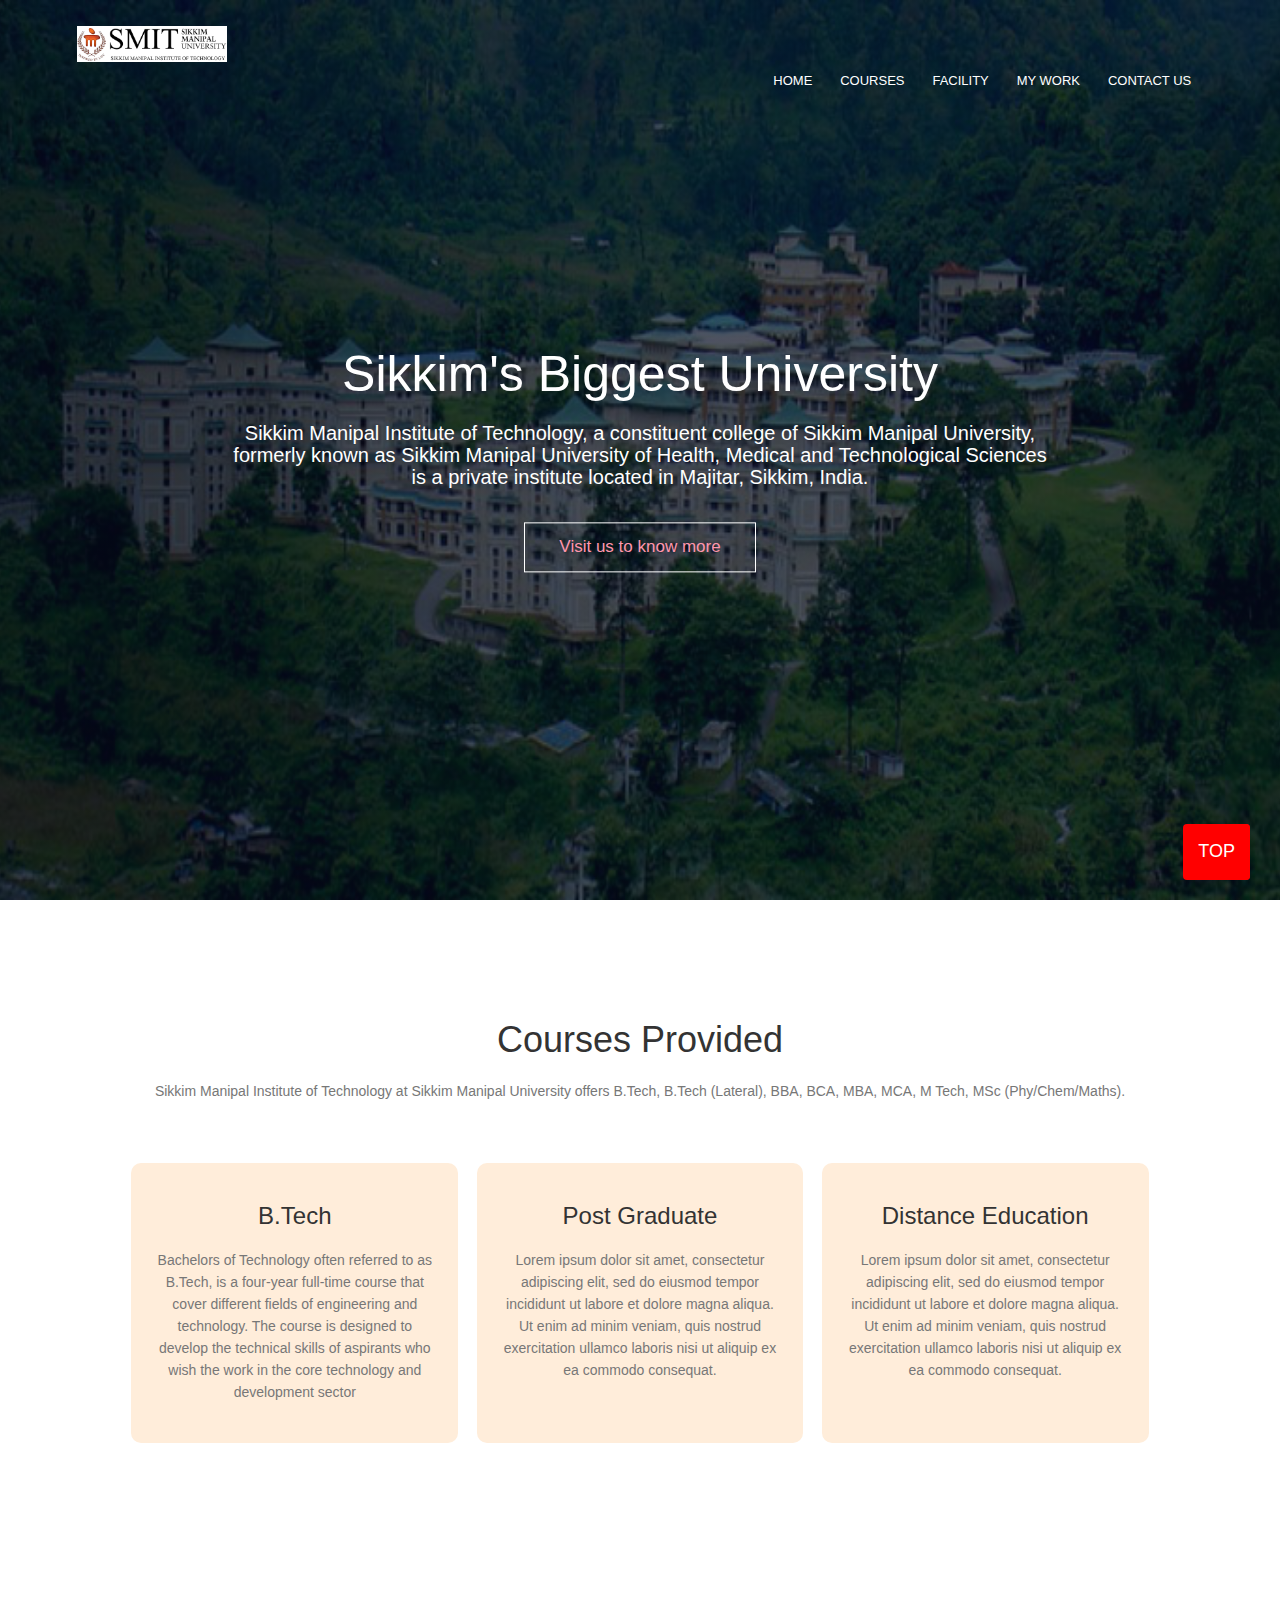
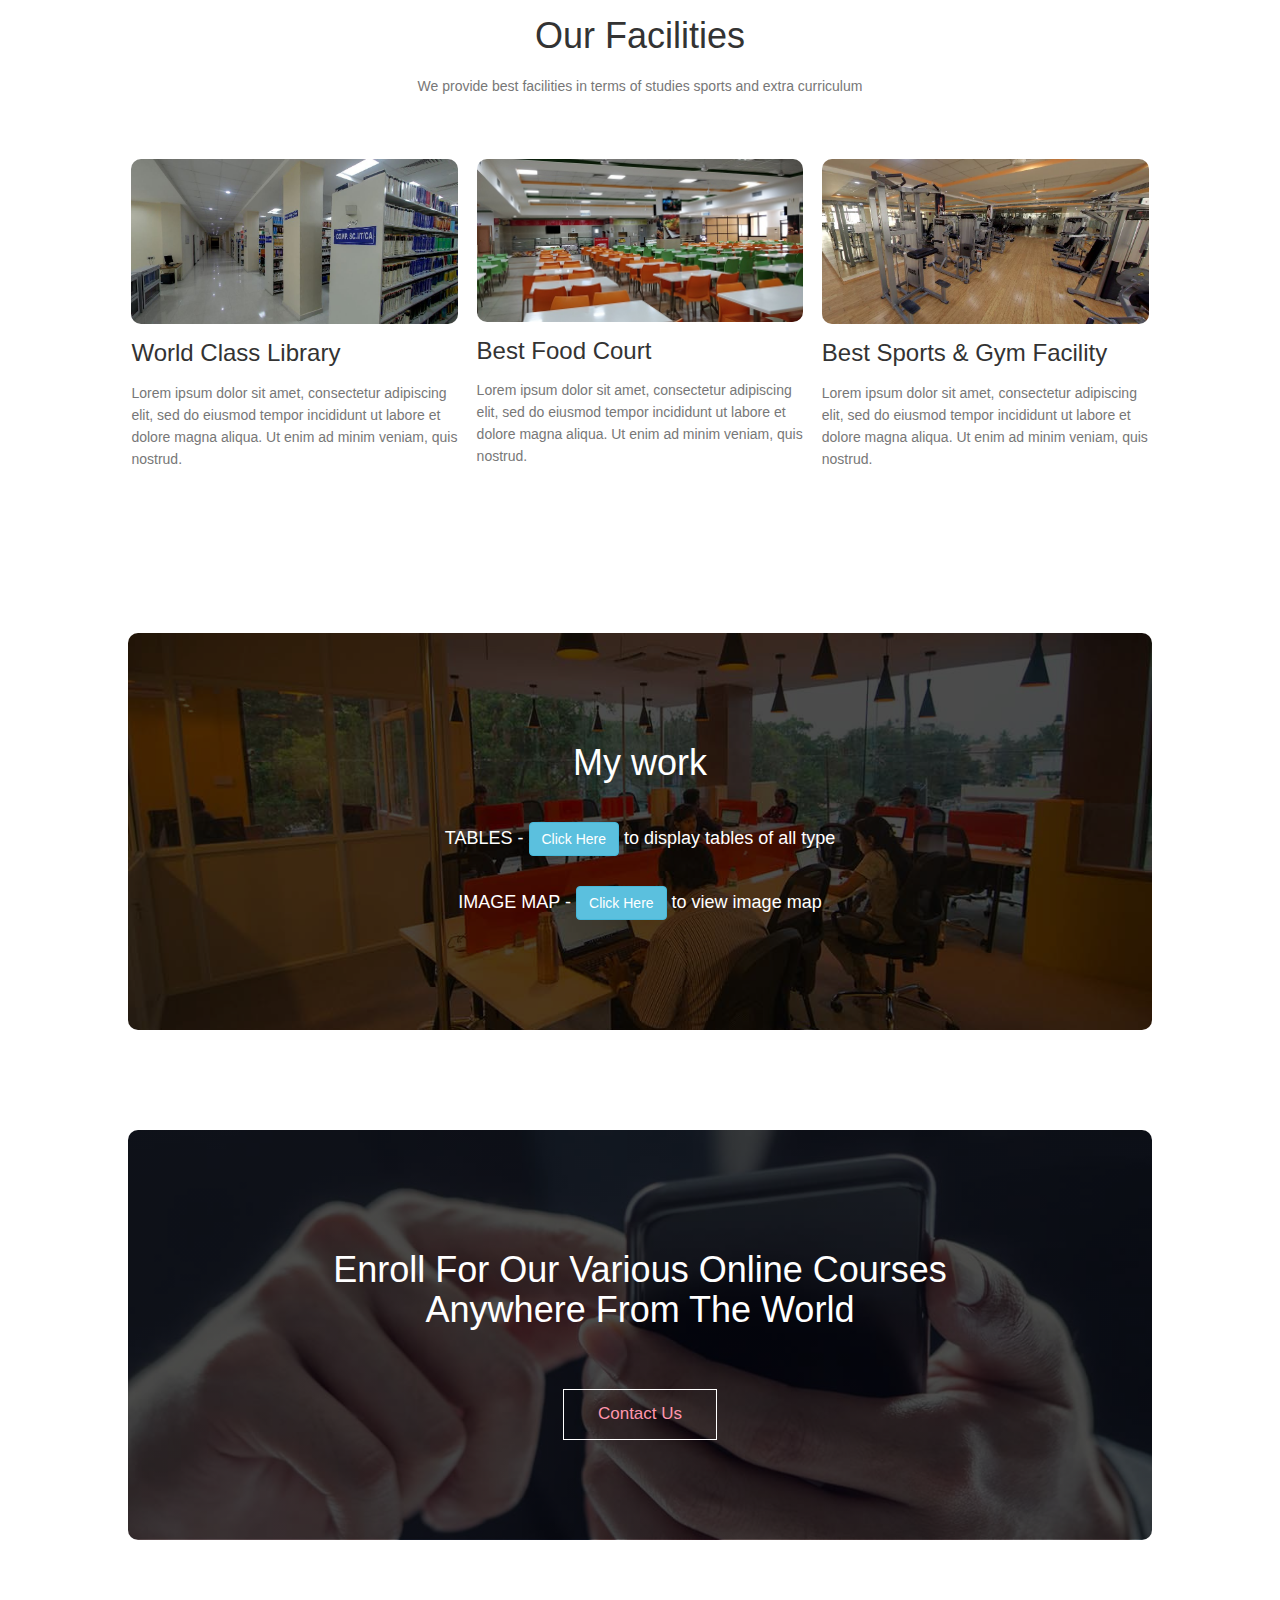
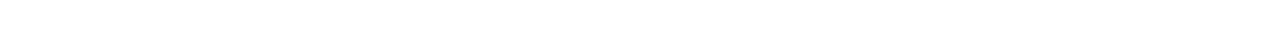
<file: page.html>
<!DOCTYPE html>
<html lang="en" dir="ltr">
  <head>
    <meta charset="utf-8">
    <title>SMIT, MAJHITAR</title>

    <link rel="stylesheet" href="page.css">
    <link rel="stylesheet" href="https://maxcdn.bootstrapcdn.com/bootstrap/3.4.1/css/bootstrap.min.css">
<script src="https://ajax.googleapis.com/ajax/libs/jquery/3.5.1/jquery.min.js"></script>
<script src="https://maxcdn.bootstrapcdn.com/bootstrap/3.4.1/js/bootstrap.min.js"></script>
<script src="https://code.jquery.com/jquery-3.4.1.js"></script>




  </head>
  <body>


    <section class="header">
      <nav>
        <a href="index.html"><img src="images/smitlogo.png">
          <div class="nav-links">
            <ul>
              <li><a href="#home">HOME</a></li>
              <li><a href="#Course">COURSES</a></li>
              <li><a href="#Facility">FACILITY</a></li>
              <li><a href="#Work">MY WORK</a></li>
              <li><a href="#Contact">CONTACT US</a></li>
              </ul>
            </div>
      </nav>
    <div class="text-box" id="home">
      <h1>Sikkim's Biggest University</h1>
      <p>Sikkim Manipal Institute of Technology, a constituent college of Sikkim Manipal University, <br>formerly known as Sikkim Manipal University of Health, Medical and Technological Sciences<br> is a private institute located in Majitar, Sikkim, India.</p>
      <a href="#" class="hero-btn">Visit us to know more</a>
    </div>
  </section>

  <section class="course" id="Course">
    <h1>Courses Provided</h1>
    <p>Sikkim Manipal Institute of Technology at Sikkim Manipal University offers B.Tech, B.Tech (Lateral), BBA, BCA, MBA, MCA, M Tech, MSc (Phy/Chem/Maths).</p>
    <div class="row">


      <div class="course-col">
        <h3>B.Tech</h3>
        <p>Bachelors of Technology often referred to as B.Tech, is a four-year full-time course that cover different fields of engineering and technology. The course is designed to develop the technical skills of aspirants who wish the work in the core technology and development sector</p>
      </div>
      <div class="course-col">
        <h3>Post Graduate</h3>
        <p>Lorem ipsum dolor sit amet, consectetur adipiscing elit, sed do eiusmod tempor incididunt ut labore et dolore magna aliqua. Ut enim ad minim veniam, quis nostrud exercitation ullamco laboris nisi ut aliquip ex ea commodo consequat. </p>
      </div>
      <div class="course-col">
        <h3>Distance Education</h3>
        <p>Lorem ipsum dolor sit amet, consectetur adipiscing elit, sed do eiusmod tempor incididunt ut labore et dolore magna aliqua. Ut enim ad minim veniam, quis nostrud exercitation ullamco laboris nisi ut aliquip ex ea commodo consequat. </p>
      </div>
      </div>
  </section>

  <section class="facilities" id="Facility">
    <h1>Our Facilities</h1>
    <p>We provide best facilities in terms of studies sports and extra curriculum</p>
    <div class="row">
      <div class="facilities-col">
        <img src="images/library.jpg" alt="">
        <h3>World Class Library</h3>
        <p>Lorem ipsum dolor sit amet, consectetur adipiscing elit, sed do eiusmod tempor incididunt ut labore et dolore magna aliqua. Ut enim ad minim veniam, quis nostrud. </p>

      </div>

        <div class="facilities-col">
          <img src="images/marena.jpg" alt="">
          <h3>Best Food Court</h3>
          <p>Lorem ipsum dolor sit amet, consectetur adipiscing elit, sed do eiusmod tempor incididunt ut labore et dolore magna aliqua. Ut enim ad minim veniam, quis nostrud. </p>

        </div>
        <div class="facilities-col">
          <img src="images/gym1.jpg" alt="">
          <h3>Best Sports & Gym Facility</h3>
          <p>Lorem ipsum dolor sit amet, consectetur adipiscing elit, sed do eiusmod tempor incididunt ut labore et dolore magna aliqua. Ut enim ad minim veniam, quis nostrud. </p>

        </div>

    </div>
  </section>
  <section class="cta1" id="Work">
    <h1>My work</h1>
<div class="cta1-col">
<ul>


  <li>TABLES - <a href="table.html" class="btn btn-info" role="button">Click Here</a> to display tables of all type</li>
  <li style="padding-top: 30px;">IMAGE MAP - <a href="imagemap.html" class="btn btn-info" role="button">Click Here</a> to view image map</li>
</ul>
</div>

  </section>


  <section class="cta" id="Contact">
    <h1>Enroll For Our Various Online Courses <br>Anywhere From The World</h1>
    <a href="" class="hero-btn ">Contact Us</a>

  </section>



  <button type="submit" onclick="topFunction()" id="myBtn" title="Go to top">Top</button>




<a href="" class="hero-btn" onclick="topFunction()" id="myBtn" >TOP</a>


  </body>
  <link rel="stylesheet" href="java.js">
</html>
</file>
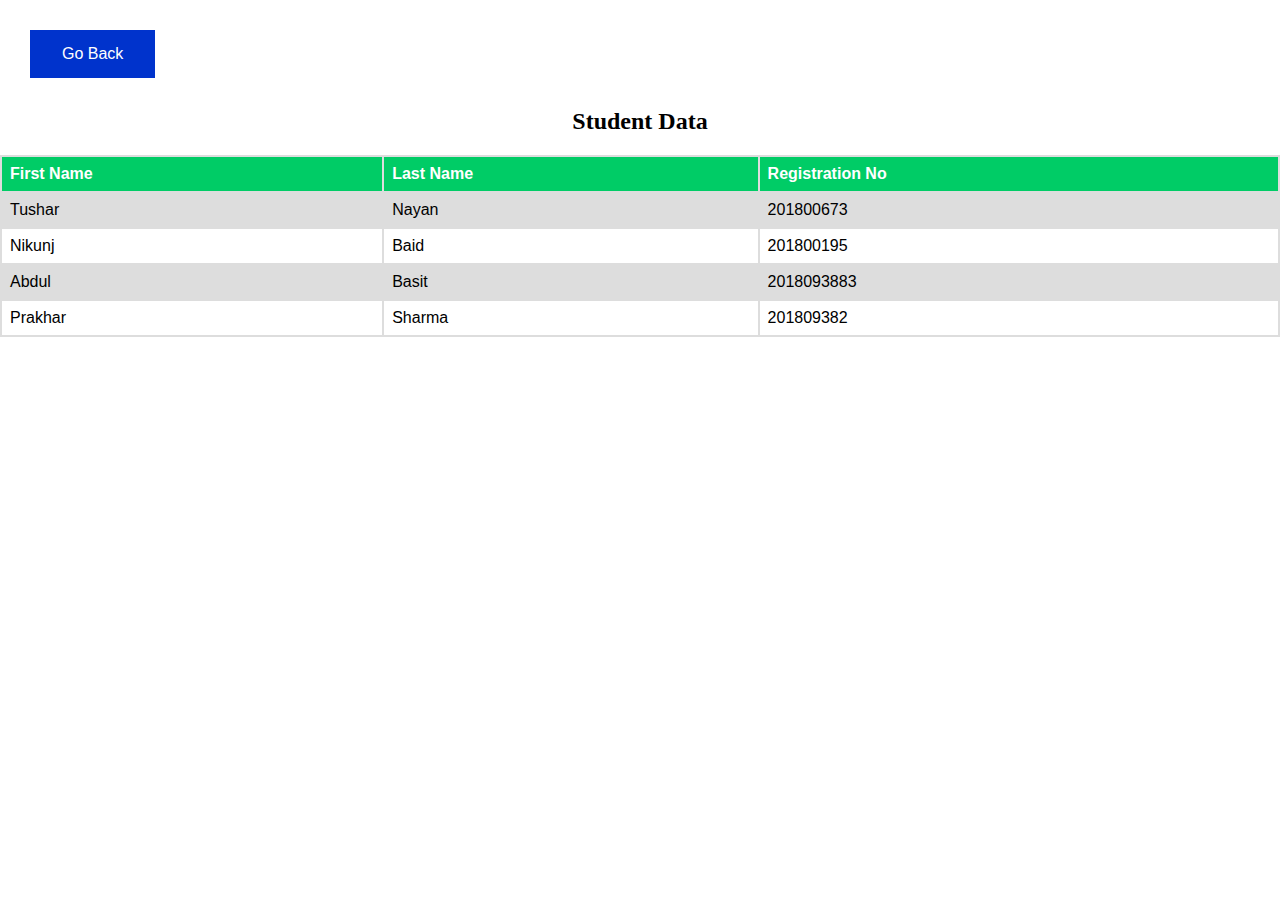
<file: table.html>
<!DOCTYPE html>
<html>
<head>
  <link rel="preconnect" href="https://fonts.gstatic.com">
<link href="https://fonts.googleapis.com/css2?family=Bebas+Neue&display=swap" rel="stylesheet">
<link rel="stylesheet" href="page.css">


<style>
table {
  font-family: arial, sans-serif;
  border-collapse: collapse;
  width: 100%;
}

td, th {
  border: 2px solid #dddddd;
  text-align: left;
  padding: 8px;
}

tr:nth-child(even) {
  background-color: #dddddd;
}
</style>
</head>
<body>

  <button class="button" onclick="goBack()">Go Back</button>

<script>
function goBack() {
 window.history.back();
}
</script>

<h2 style="text-align:center; margin-bottom:20px;">Student Data</h2>

<table>
  <tr>
    <th class="head">First Name</th>
    <th class="head">Last Name</th>
    <th class="head">Registration No</th>
  </tr>
  <tr>
    <td>Tushar</td>
    <td>Nayan</td>
    <td>201800673</td>
  </tr>
  <tr>
    <td>Nikunj</td>
    <td>Baid</td>
    <td>201800195</td>
  </tr>
  <tr>
    <td>Abdul</td>
    <td>Basit</td>
    <td>2018093883</td>
  </tr>
  <tr>
    <td>Prakhar</td>
    <td>Sharma</td>
    <td>201809382</td>
  </tr>

</table>

</body>
</html>
</file>
<file: page.css>
*{
  margin: 0;
  padding: 0;
}
.header{
  min-height: 100vh;
  width: 100%;
  background-image: linear-gradient(rgba(4, 10, 30, 0.7),rgba(4, 10, 30, 0.7)),url(images/Sikkim-Manipal-University-Gangtok1.png);
  background-position: center;
  background-size: cover;
  position: relative;
}
nav{
  display: flex;
  padding: 2% 6%;
  justify-content: space-between;
  align-items: center;
}
nav img{
  width: 150px;
}
.nav-links{
  flex:1;
  text-align: right;
}
.nav-links ul li{
  list-style: none;
  display: inline-block;
  padding: 8px 12px;
  position: relative;
}
.nav-links ul li a{
  color: #fff;
  text-decoration: none;
  font-size: 13px;
}
.nav-links ul li::after{
  content: '';
  width:0%;
  height: 2px;
  background: #f43323;
  display: block;
  margin: auto;
  transition: 0.5s;
}
.nav-links ul li:hover::after{
  width: 100%;
}
.text-box {
  width: 90%;
  color:#fff;
  position: absolute;
  top:50%;
  left: 50%;
  transform: translate(-50%,-50%);
  text-align: center;
}
.text-box h1{
    font-size: 50px;
}
.text-box p{
  margin: 10px 0 4px;
  font-size: 20px;
  color: #fff;
}
.hero-btn{
  display: inline-block;
  text-decoration: none;
  color: #FF96AD;
  border: 1px solid #fff;
  margin-top: 20px;
  padding: 12px 34px;
  font-size: 17px;
  background: transparent;
  position: relative;
  cursor: pointer;
}
.hero-btn:hover{
  border: 1px solid #f44223;
  background: #f44223;
  transition: 0.1s;
}
.course{
  width: 80%;
  margin: auto;
  text-align: center;
  padding-top: 100px;
}
h1{
  font-size: 36px;
  font-weight: 600;
}
p{
  color:#777;
  font-size: 14px;
  font-weight: 300;
  line-height: 22px;
  padding: 10px;
}
.row{
  margin-top: 5%;
  display: flex;
  justify-content: space-between;
}
.course-col{
  flex-basis: 31%;
  background: #FFEDDA;
  border-radius: 10px;
  margin-bottom: 5%;
  padding: 20px 12px;
  box-sizing: border-box;
}
h3{
  text-align:center;
  font-weight: 600;
  margin: 10px 0;
}
.facilities{
  width: 80%;
  margin: auto;
  text-align: center;
  padding-top: 100px;
}
.facilities-col{
  flex-basis: 31%;
  border-radius: 10px;
  margin-bottom: 5%;
  text-align: left;
}
.facilities-col img{
  width: 100%;
  border-radius: 10px;

}
.facilities-col p{
  padding: 0;
}
.facilities-col h3{
  margin-top: 16px;
  margin-bottom: 15px;
  text-align:left;
}
.cta{
  margin: 100px auto;
  width: 80%;
  background-image: linear-gradient(rgba(0, 0, 0, 0.7),rgba(0, 0, 0, 0.7)),url(images/contact-hero.jpg);
  background-position: center;
  background-size: cover;
  border-radius: 10px;
  text-align: center;
  padding: 100px 0;
}
.cta h1{
  color:#fff;
  margin-bottom: 40px;
  padding: 0;
}
.cta1{
  margin: 100px auto;
  width: 80%;
  background-image: linear-gradient(rgba(0, 0, 0, 0.7),rgba(0, 0, 0, 0.7)),url(images/work.jpg);
  background-position: center;
  background-size: cover;
  border-radius: 10px;
  text-align: center;
  padding: 100px 0;
}
.cta1 h1{
  color:#fff;
  margin-bottom: 40px;
  padding: 0;
}
.cta1-col{
  color:#fff;
  font-size: 18px;
}
.center {
  display: block;
  margin-left: auto;
  margin-right: auto;
  width: 30%;
}
.button{
  background-color:  #0033cc; /* Green */
  border: none;
  color: white;
  padding: 15px 32px;
  margin:30px 30px;
  text-align: center;
  text-decoration: none;
  display: inline-block;
  font-size: 16px;
  cursor: pointer;
}
.head{
  color:#fff;
  background-color: #00cc66;
}

#myBtn {
  display: absolute;
  position: fixed;
  bottom: 20px;
  right: 30px;
  z-index: 1;
  font-size: 18px;
  border: none;
  outline: none;
  background-color: red;
  color: white;
  cursor: pointer;


  padding: 15px;
  border-radius: 4px;

}

#myBtn:hover {
  transition: 0.5s;
  background-color: #555;
}
.cta1 h1{
  margin-top: 10px;
}
</file>
<file: new.css>
.head1{
  text-align: center;
  margin-top:100px;
}
.lab3head{
  color: blue;
}
.listed{
  font-size: 20px;
}
.container{
  background: #F8F0DF;
  margin-top: 100px;
  width: 90%;
  max-width: 800px;

}
p,h1{
  transition: 0.4s;
  transition-timing-function: ease-in-out;
}
h1{
  font-size: 30px;
}
p{
  font-size: 20px;
}
.button{
  margin-top: 2vh;
  width: 80px;
  height: 80px;
  background: #911F27;
  color:#fff;
  margin-right: 20px;
  border: none;
  font-size:30px;
  user-select: none;
  cursor: pointer;
}
.center{
  text-align: center;
}
.color{
  color: black;
  background-color: yellow;
}
.button1{
  background-color:  #0033cc; /* Green */
  border: none;
  color: white;
  padding: 15px 32px;
  margin:30px 30px;
  text-align: center;
  text-decoration: none;
  display: inline-block;
  font-size: 16px;
  cursor: pointer;
}
.new_container{
  text-align: center;
}
.new_btn{
  background-color: white;
  color:black;
  padding: 14px 40px;
  font-size: 20px;
  border:2px solid #FF0000;
  margin-left: 40px;
}
.btn1{
  background-color: white;
  color:black;
  padding: 14px 40px;
  font-size: 20px;
  border:2px solid #4CAF50;
  margin-left: 40px;
}
</file>
<file: lab6.css>
.container{
  border: 5px solid #0ff533;
  text-align: center;
  font-size: 20px;
  margin: 30px;

}
.form{
  margin-top: 20px;
}
.Element{
  text-align: center;
}
button{
  background-color: white;
  color:black;
  border: 2px solid #4caf50;
  padding: 12px 28px;
}
</file>
<file: lab7.css>
.button{
  background-color:  #0033cc; /* Green */
  border: none;
  color: white;
  padding: 15px 32px;
  margin:30px 30px;
  text-align: center;
  text-decoration: none;
  display: inline-block;
  font-size: 16px;
  cursor: pointer;
}
</file>
